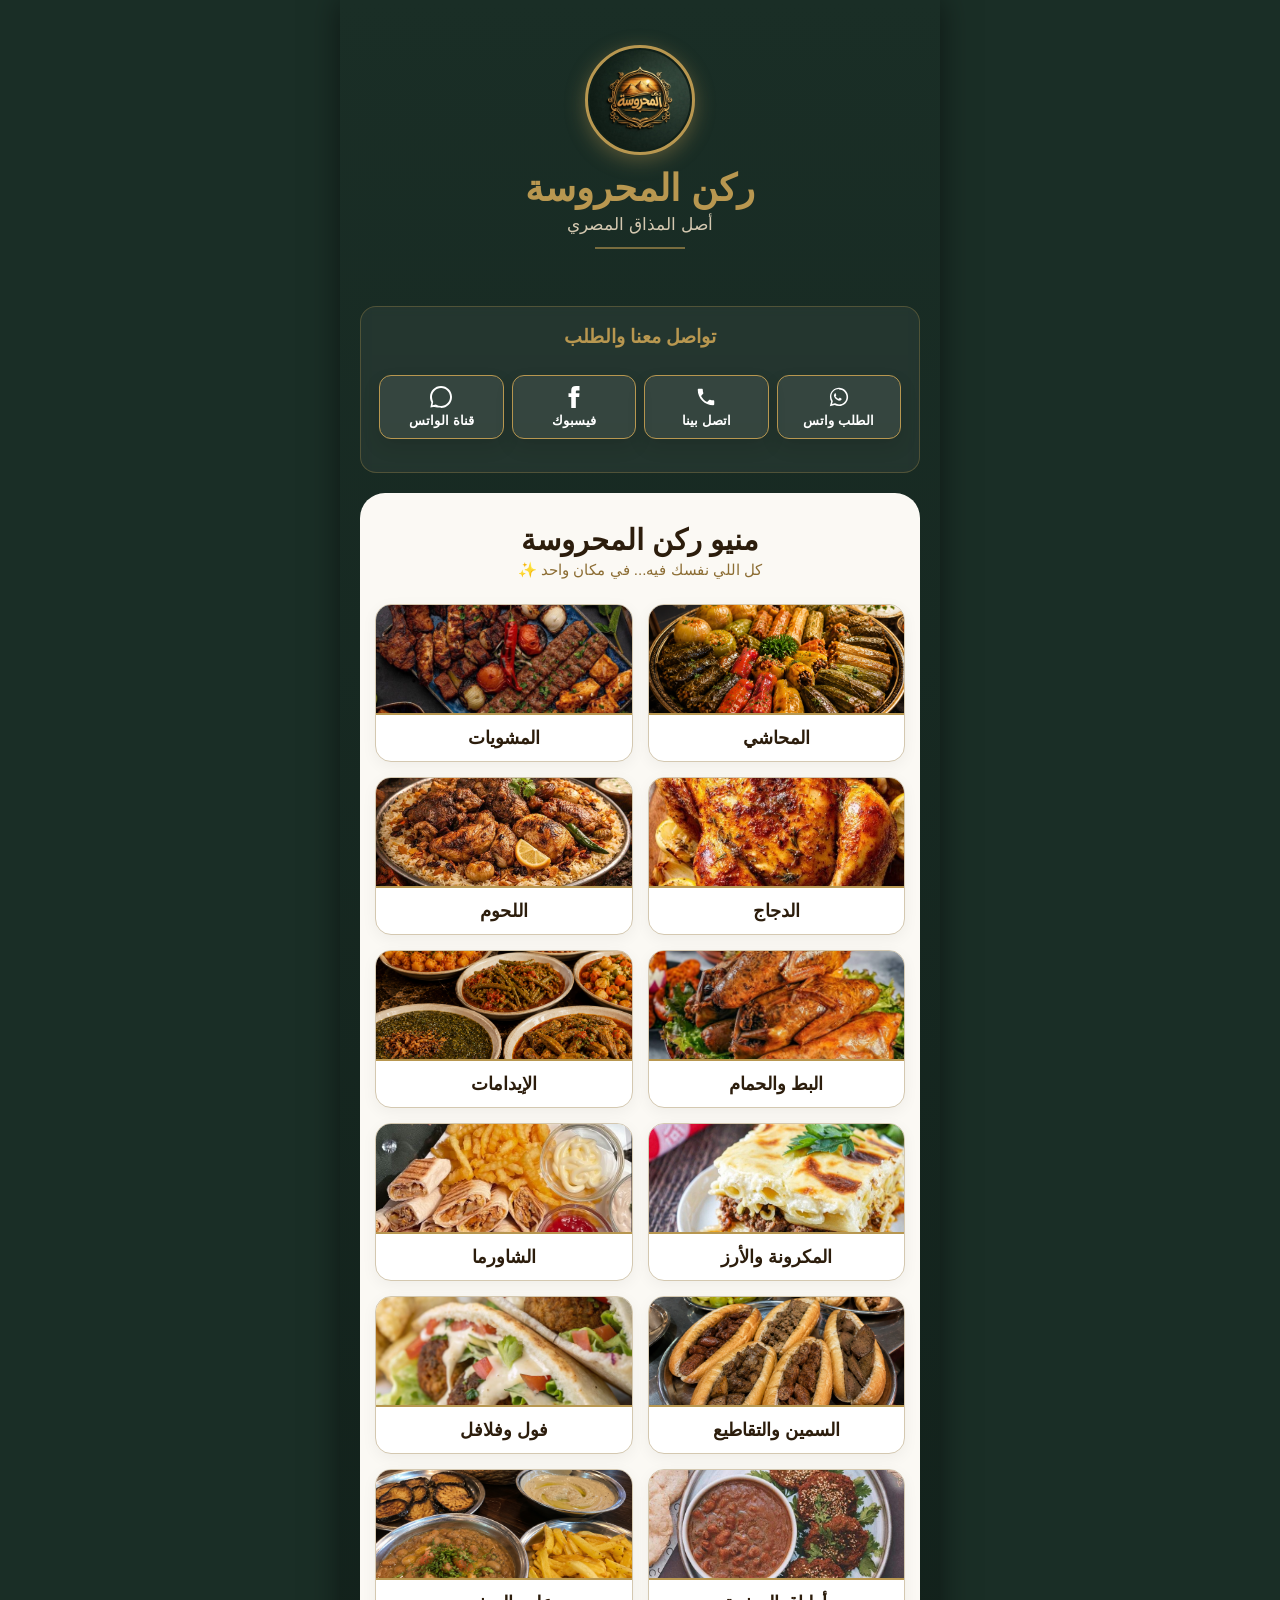
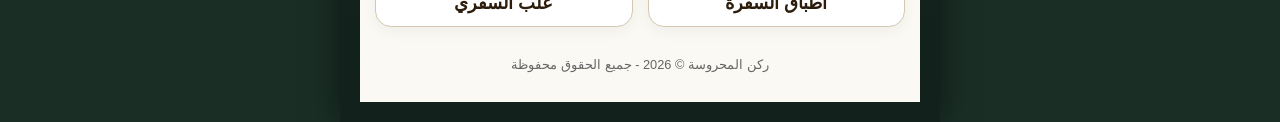
<file: index.html>
<!DOCTYPE html>
<html lang="ar" dir="rtl">
<head>
    <meta charset="UTF-8">
    <meta name="viewport" content="width=device-width, initial-scale=1.0">
    <title>ركن المحروسة | أصل المذاق المصري</title>
    <link rel="stylesheet" href="style.css">
    <style>
        :root {
            --primary-color: #1a2e26;
            --gold-color: #b89750;
            --bg-cream: #fbf9f4;
            --text-dark: #2c1d0c;
        }

        body {
            background-color: var(--primary-color);
            color: #fff;
            font-family: 'Cairo', sans-serif;
            margin: 0;
            padding: 0;
            text-align: center;
        }

        .home-container {
            max-width: 600px;
            margin: 0 auto;
            padding: 20px;
            background: linear-gradient(180deg, #1a2e26 0%, #12211b 100%);
            min-height: 100vh;
            box-shadow: 0 0 30px rgba(0,0,0,0.5);
        }

        .hero-section {
            padding: 25px 20px;
        }

        .logo-frame {
            width: 110px;
            height: 110px;
            margin: 0 auto 12px;
            border-radius: 50%;
            border: 3px solid var(--gold-color);
            padding: 2px;
            box-shadow: 0 5px 20px rgba(184, 151, 80, 0.4);
            background: #112019;
        }

            .logo-frame img {
                width: 100%;
                height: 100%;
                border-radius: 50%;
                object-fit: cover;
            }

        .restaurant-name {
            font-size: 2.3rem;
            color: var(--gold-color);
            margin: 8px 0 4px;
            font-weight: bold;
        }

        .restaurant-slogan {
            font-size: 1.05rem;
            color: #d4c8b0;
            margin-bottom: 12px;
        }

        .divider {
            width: 90px;
            height: 2px;
            background: var(--gold-color);
            margin: 12px auto;
            opacity: 0.6;
        }

        /* صندوق التواصل */
        .contact-section {
            background: rgba(255, 255, 255, 0.05);
            border: 1px solid rgba(184, 151, 80, 0.3);
            border-radius: 16px;
            padding: 18px;
            margin: 20px 0;
            backdrop-filter: blur(5px);
        }

        .section-heading {
            font-size: 1.2rem;
            color: var(--gold-color);
            margin-bottom: 12px;
            font-weight: bold;
        }

        .contact-grid {
            display: grid;
            grid-template-columns: repeat(4, 1fr);
            gap: 8px;
        }

        .contact-btn {
            background: rgba(255, 255, 255, 0.08);
            border: 1px solid var(--gold-color);
            border-radius: 12px;
            padding: 10px 4px;
            color: #fff;
            text-decoration: none;
            font-size: 0.8rem;
            transition: all 0.3s ease;
            display: flex;
            flex-direction: column;
            align-items: center;
            gap: 5px;
        }

            .contact-btn:hover {
                background: var(--gold-color);
                color: #1a2e26;
                transform: translateY(-3px);
            }

            .contact-btn svg {
                width: 22px;
                height: 22px;
                fill: currentColor;
            }

        /* حاوية الأقسام الفخمة */
        .menu-sections-container {
            background: var(--bg-cream);
            border-radius: 25px 25px 0 0;
            padding: 30px 15px;
            color: var(--text-dark);
            margin-top: 15px;
        }

        .menu-main-title {
            font-size: 1.8rem;
            color: var(--text-dark);
            margin-bottom: 4px;
            font-weight: bold;
        }

        .menu-subtitle {
            font-size: 0.95rem;
            color: #8c6d33;
            margin-bottom: 25px;
        }

        .categories-grid {
            display: grid;
            grid-template-columns: repeat(2, 1fr);
            gap: 15px;
        }

        .category-card {
            background: #fff;
            border: 1px solid #d4c8b0;
            border-radius: 16px;
            overflow: hidden;
            text-decoration: none;
            color: var(--text-dark);
            transition: all 0.3s ease;
            box-shadow: 0 4px 15px rgba(0,0,0,0.05);
            display: flex;
            flex-direction: column;
            align-items: center;
            text-align: center;
            padding-bottom: 12px;
        }

            .category-card:hover {
                border-color: var(--gold-color);
                transform: translateY(-5px);
                box-shadow: 0 8px 25px rgba(184, 151, 80, 0.25);
            }

        .cat-img-box {
            width: 100%;
            height: 110px;
            overflow: hidden;
            background: #f0e6d2;
            border-bottom: 2px solid var(--gold-color);
        }

            .cat-img-box img {
                width: 100%;
                height: 100%;
                object-fit: cover;
                transition: transform 0.5s ease;
            }

        .category-card:hover .cat-img-box img {
            transform: scale(1.08);
        }

        .cat-title {
            font-size: 1.15rem;
            font-weight: bold;
            color: var(--text-dark);
            margin-top: 12px;
        }

        .footer-note {
            margin-top: 30px;
            font-size: 0.8rem;
            color: #666;
        }
    </style>
</head>
<body>

    <div class="home-container">

        <!-- الهيدر والشعار -->
        <div class="hero-section">
            <div class="logo-frame">
                <img src="logo.JPG" alt="ركن المحروسة">
            </div>
            <h1 class="restaurant-name">ركن المحروسة</h1>
            <div class="restaurant-slogan">أصل المذاق المصري</div>
            <div class="divider"></div>
        </div>

        <!-- صندوق التواصل السريع -->
        <div class="contact-section">
            <div class="section-heading">تواصل معنا والطلب</div>
            <div class="contact-grid">
                <a href="https://wa.me/message/B2Y74745ZTNOP1" target="_blank" class="contact-btn">
                    <svg viewBox="0 0 24 24"><path d="M12.04 2c-5.46 0-9.91 4.45-9.91 9.91 0 1.75.46 3.45 1.32 4.95L2 22l5.25-1.38c1.45.79 3.08 1.21 4.79 1.21 5.46 0 9.91-4.45 9.91-9.91 0-2.65-1.03-5.14-2.9-7.01-1.87-1.87-4.36-2.9-7.01-2.9zm0 1.83c2.18 0 4.23.85 5.77 2.39 1.54 1.54 2.39 3.59 2.39 5.77 0 4.5-3.66 8.16-8.16 8.16-1.51 0-2.95-.42-4.21-1.22l-.3-.19-3.12.82.83-3.04-.2-.31c-.93-1.45-1.42-3.15-1.42-4.9 0-4.5 3.66-8.16 8.16-8.16zm-4.31 4.58c-.17 0-.37.06-.56.25-.19.19-.72.7-.72 1.7 0 1 .73 1.96.83 2.1.1.14 1.42 2.18 3.46 3.06.48.21.86.34 1.15.44.49.16.94.14 1.3-.02.4-.17 1.28-.52 1.46-1.03.18-.51.18-.94.13-1.03-.05-.09-.19-.14-.4-.25-.21-.11-1.28-.63-1.48-.7-.2-.07-.35-.11-.5.11-.15.22-.57.7-.7.84-.13.14-.26.16-.47.05-.21-.11-.89-.33-1.7-1.05-.63-.56-1.05-1.25-1.18-1.46-.13-.21-.01-.33.09-.44.1-.1.22-.26.33-.39.11-.13.15-.22.22-.37.07-.15.03-.28-.02-.39-.05-.11-.56-1.35-.77-1.85-.2-.48-.4-.42-.56-.43h-.48z" /></svg>
                    <span>الطلب واتس</span>
                </a>

                <a href="tel:0502287453" class="contact-btn">
                    <svg viewBox="0 0 24 24"><path d="M6.62 10.79c1.44 2.83 3.76 5.14 6.59 6.59l2.2-2.2c.27-.27.67-.36 1.02-.24 1.12.37 2.33.57 3.57.57.55 0 1 .45 1 1V20c0 .55-.45 1-1 1-9.39 0-17-7.61-17-17 0-.55.45-1 1-1h3.5c.55 0 1 .45 1 1 0 1.25.2 2.45.57 3.57.11.35.03.74-.25 1.02l-2.2 2.2z" /></svg>
                    <span>اتصل بينا</span>
                </a>

                <a href="https://www.facebook.com/share/1LvhrGYe6F/?mibextid=wwXIfr" target="_blank" class="contact-btn">
                    <svg viewBox="0 0 24 24"><path d="M9 8H6v4h3v12h5V12h3.642L18 8h-4V6.333C14 5.37 14.5 5 15.5 5H18V0h-3.808C10.59 0 9 1.581 9 4.75V8z" /></svg>
                    <span>فيسبوك</span>
                </a>

                <a href="https://whatsapp.com/channel/0029VbDDywJ90x2rEu2bOx0m" target="_blank" class="contact-btn">
                    <svg viewBox="0 0 24 24"><path d="M12 0C5.373 0 0 5.373 0 12c0 2.126.554 4.119 1.521 5.85L.416 23.584l5.887-1.139C1.933 23.473 14.167 24 12 24c6.627 0 12-5.373 12-12S18.627 0 12 0zm0 21.818c-1.859 0-3.606-.505-5.111-1.385l-.367-.217-3.759.727.731-3.665-.238-.378C2.69 15.39 2.182 13.74 2.182 12c0-5.422 4.414-9.836 9.836-9.836 5.422 0 9.836 4.414 9.836 9.836 0 5.422-4.414 9.818-9.836 9.818z" /></svg>
                    <span>قناة الواتس</span>
                </a>
            </div>
        </div>

        <!-- شبكة الأقسام الفخمة -->
        <div class="menu-sections-container">
            <h2 class="menu-main-title">منيو ركن المحروسة</h2>
            <div class="menu-subtitle">كل اللي نفسك فيه... في مكان واحد ✨</div>

            <div class="categories-grid">
                <a href="mahshy.html" class="category-card">
                    <div class="cat-img-box"><img src="mahshy.PNG" alt="المحاشي"></div>
                    <div class="cat-title">المحاشي</div>
                </a>

                <a href="mashwyat.html" class="category-card">
                    <div class="cat-img-box"><img src="mashwyat.JPG" alt="المشويات"></div>
                    <div class="cat-title">المشويات</div>
                </a>

                <a href="dajaj.html" class="category-card">
                    <div class="cat-img-box"><img src="dajaj.JPG" alt="الدجاج"></div>
                    <div class="cat-title">الدجاج</div>
                </a>

                <a href="le7om.html" class="category-card">
                    <div class="cat-img-box"><img src="le7om.JPG" alt="اللحوم"></div>
                    <div class="cat-title">اللحوم</div>
                </a>

                <a href="bat-hamam.html" class="category-card">
                    <div class="cat-img-box"><img src="bat-hamam.JPG" alt="البط والحمام"></div>
                    <div class="cat-title">البط والحمام</div>
                </a>

                <!-- قسم الإيدامات المربوط بملفه الصحيح -->
                <a href="edamat.html" class="category-card">
                    <div class="cat-img-box"><img src="edamat.PNG" alt="الإيدامات"></div>
                    <div class="cat-title">الإيدامات</div>
                </a>

                <a href="makrona.html" class="category-card">
                    <div class="cat-img-box"><img src="makrona.JPG" alt="المكرونة والأرز"></div>
                    <div class="cat-title">المكرونة والأرز</div>
                </a>

                <a href="shawarma.html" class="category-card">
                    <div class="cat-img-box"><img src="shawarma.JPG" alt="الشاورما"></div>
                    <div class="cat-title">الشاورما</div>
                </a>

                <a href="sameen.html" class="category-card">
                    <div class="cat-img-box"><img src="sameen.PNG" alt="السمين والتقاطيع"></div>
                    <div class="cat-title">السمين والتقاطيع</div>
                </a>

                <a href="foul-falafel.html" class="category-card">
                    <div class="cat-img-box"><img src="foul-falafel.JPG" alt="فول وفلافل"></div>
                    <div class="cat-title">فول وفلافل</div>
                </a>

                <a href="sofra.html" class="category-card">
                    <div class="cat-img-box"><img src="sofra.JPG" alt="أطباق السفرة"></div>
                    <div class="cat-title">أطباق السفرة</div>
                </a>

                <a href="safary.html" class="category-card">
                    <div class="cat-img-box"><img src="safary.PNG" alt="علب السفري"></div>
                    <div class="cat-title">علب السفري</div>
                </a>
            </div>

            <div class="footer-note">
                ركن المحروسة © 2026 - جميع الحقوق محفوظة
            </div>
        </div>

    </div>

</body>
</html>
</file>
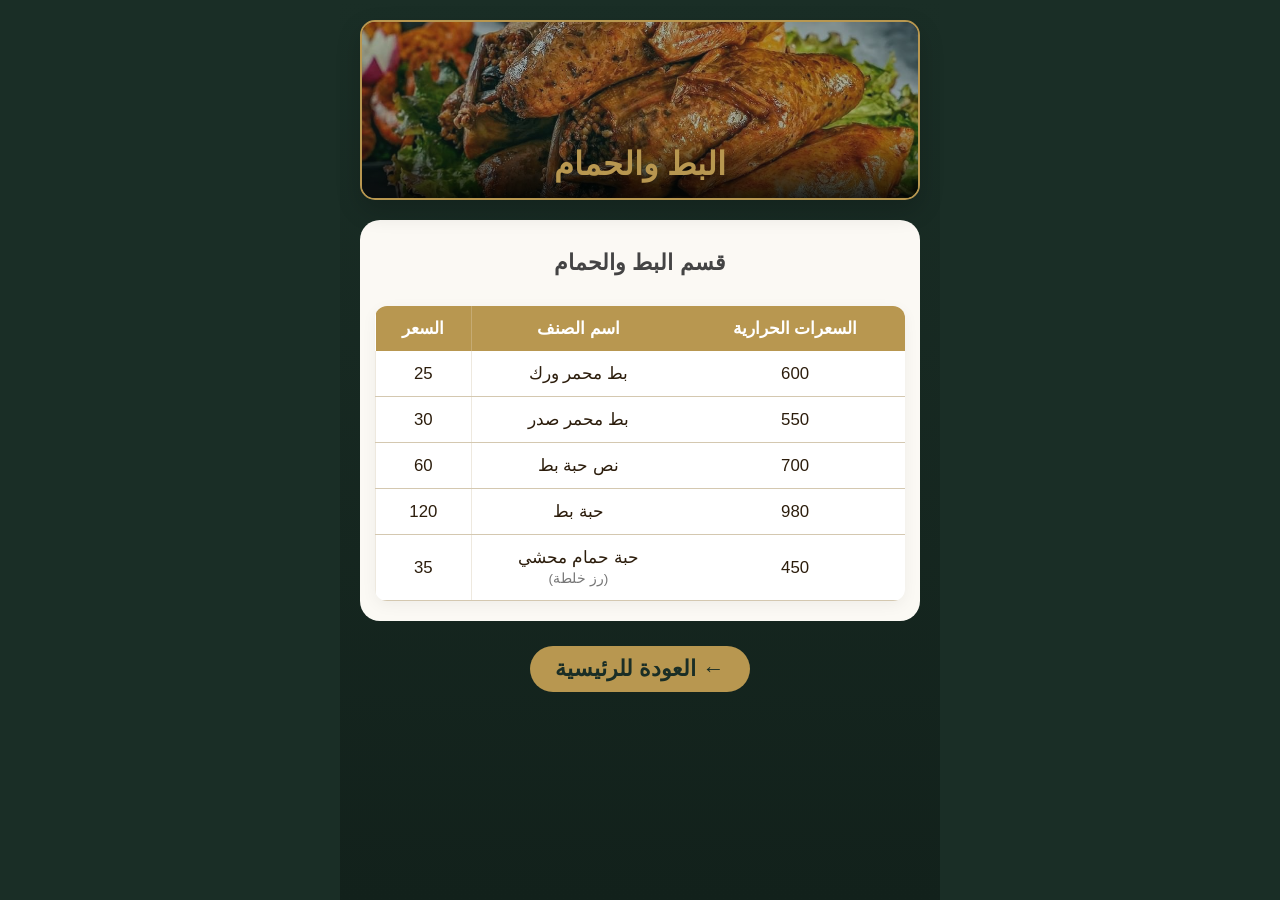
<file: bat-hamam.html>
<!DOCTYPE html>
<html lang="ar" dir="rtl">
<head>
    <meta charset="UTF-8">
    <meta name="viewport" content="width=device-width, initial-scale=1.0">
    <title>البط والحمام | ركن المحروسة</title>
    <link rel="stylesheet" href="style.css">
    <style>
        body {
            background-color: #1a2e26;
            color: #fff;
            font-family: 'Cairo', sans-serif;
            margin: 0;
            padding: 0;
            text-align: center;
        }

        .menu-page {
            max-width: 600px;
            margin: 0 auto;
            padding: 20px;
            background: linear-gradient(180deg, #1a2e26 0%, #12211b 100%);
            min-height: 100vh;
        }

        .page-banner {
            position: relative;
            width: 100%;
            height: 180px;
            border-radius: 15px;
            overflow: hidden;
            border: 2px solid #b89750;
            margin-bottom: 20px;
        }

            .page-banner img {
                width: 100%;
                height: 100%;
                object-fit: cover;
            }

        .banner-title {
            position: absolute;
            bottom: 0;
            left: 0;
            right: 0;
            background: linear-gradient(to top, rgba(0,0,0,0.8), transparent);
            padding: 15px;
        }

            .banner-title h1 {
                color: #b89750;
                font-size: 2rem;
                margin: 0;
            }

        .menu-list {
            background: #fbf9f4;
            border-radius: 20px;
            padding: 20px 15px;
            color: #2c1d0c;
        }

        .menu-title {
            font-size: 1.8rem;
            color: #2c1d0c;
            margin: 10px 0 20px 0;
            font-weight: bold;
        }

        .menu-table {
            width: 100%;
            border-collapse: collapse;
            text-align: center;
            background-color: #fff;
            border-radius: 12px;
            overflow: hidden;
            box-shadow: 0 4px 15px rgba(0,0,0,0.05);
        }

            .menu-table th {
                background-color: #b89750;
                color: #fff;
                padding: 12px 10px;
                font-size: 1.05rem;
                font-weight: bold;
                border-left: 1px solid rgba(255,255,255,0.2);
            }

                .menu-table th:first-child {
                    border-left: none;
                }

            .menu-table td {
                padding: 12px 10px;
                border-bottom: 1px solid #d4c8b0;
                border-left: 1px solid rgba(212, 200, 176, 0.4);
                color: #2c1d0c;
                font-size: 1.05rem;
            }

                .menu-table td:first-child {
                    border-left: none;
                }

            .menu-table tr:hover {
                background-color: rgba(184, 151, 80, 0.08);
            }

        .back {
            display: inline-block;
            margin-top: 25px;
            padding: 10px 25px;
            background: #b89750;
            color: #1a2e26;
            text-decoration: none;
            border-radius: 25px;
            font-weight: bold;
            transition: all 0.3s ease;
        }

            .back:hover {
                background: #fff;
            }
    </style>
</head>
<body>

    <div class="menu-page">
        <div class="page-banner">
            <img src="bat-hamam.JPG" alt="البط والحمام">
            <div class="banner-title">
                <h1>البط والحمام</h1>
            </div>
        </div>

        <div class="menu-list">
            <h2 class="menu-title">قسم البط والحمام</h2>

            <table class="menu-table">
                <thead>
                    <tr>
                        <th>السعرات الحرارية</th>
                        <th>اسم الصنف</th>
                        <th>السعر</th>
                    </tr>
                </thead>
                <tbody>
                    <tr>
                        <td>600</td>
                        <td>بط محمر ورك</td>
                        <td>25</td>
                    </tr>
                    <tr>
                        <td>550</td>
                        <td>بط محمر صدر</td>
                        <td>30</td>
                    </tr>
                    <tr>
                        <td>700</td>
                        <td>نص حبة بط</td>
                        <td>60</td>
                    </tr>
                    <tr>
                        <td>980</td>
                        <td>حبة بط</td>
                        <td>120</td>
                    </tr>
                    <tr>
                        <td>450</td>
                        <td>حبة حمام محشي<br><small style="color: #777; font-size: 0.85rem;">(رز خلطة)</small></td>
                        <td>35</td>
                    </tr>
                </tbody>
            </table>
        </div>

        <a href="index.html" class="back">← العودة للرئيسية</a>
    </div>

</body>
</html>
</file>
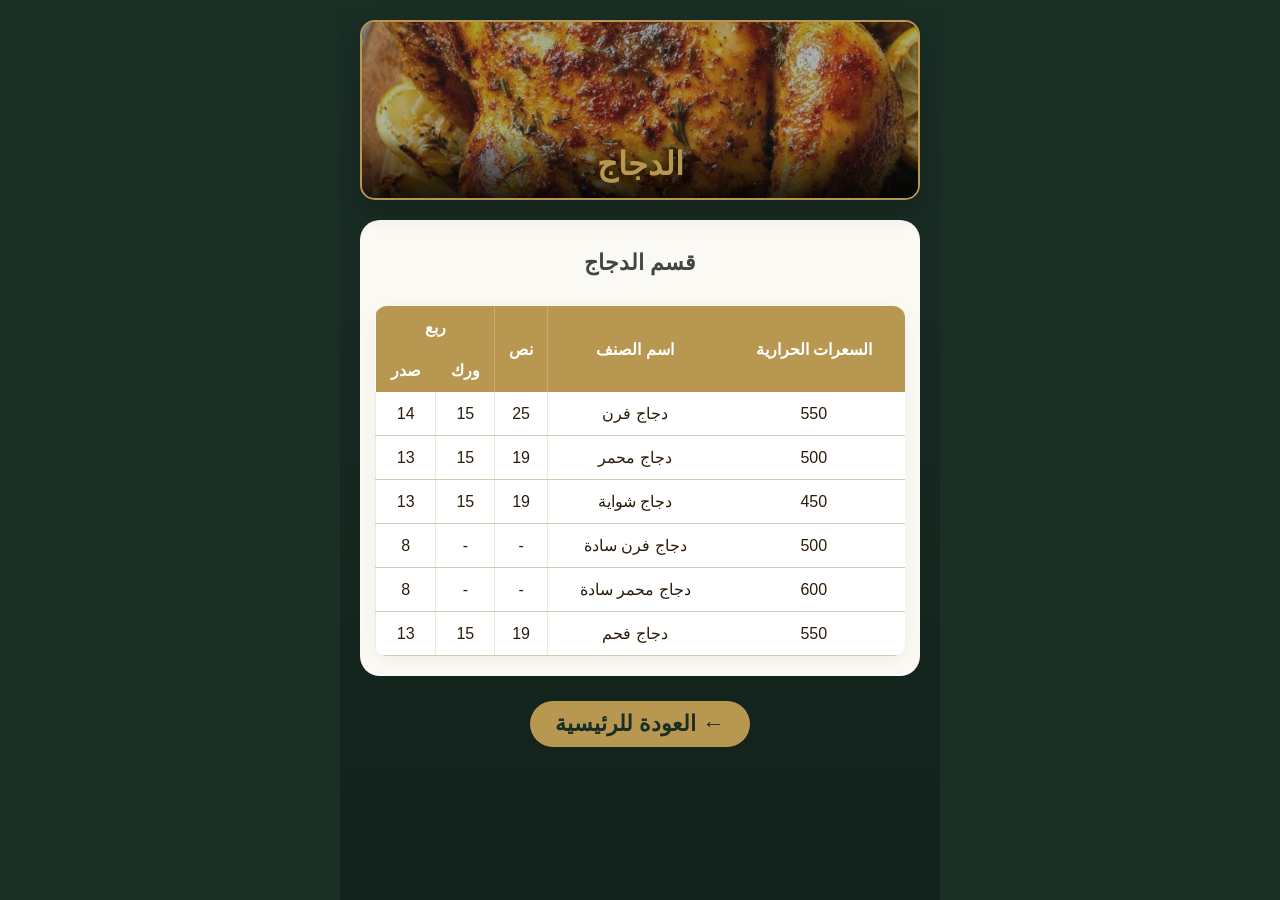
<file: dajaj.html>
<!DOCTYPE html>
<html lang="ar" dir="rtl">
<head>
    <meta charset="UTF-8">
    <meta name="viewport" content="width=device-width, initial-scale=1.0">
    <title>الدجاج | ركن المحروسة</title>
    <link rel="stylesheet" href="style.css">
    <style>
        body {
            background-color: #1a2e26;
            color: #fff;
            font-family: 'Cairo', sans-serif;
            margin: 0;
            padding: 0;
            text-align: center;
        }

        .menu-page {
            max-width: 600px;
            margin: 0 auto;
            padding: 20px;
            background: linear-gradient(180deg, #1a2e26 0%, #12211b 100%);
            min-height: 100vh;
        }

        .page-banner {
            position: relative;
            width: 100%;
            height: 180px;
            border-radius: 15px;
            overflow: hidden;
            border: 2px solid #b89750;
            margin-bottom: 20px;
        }

            .page-banner img {
                width: 100%;
                height: 100%;
                object-fit: cover;
            }

        .banner-title {
            position: absolute;
            bottom: 0;
            left: 0;
            right: 0;
            background: linear-gradient(to top, rgba(0,0,0,0.8), transparent);
            padding: 15px;
        }

            .banner-title h1 {
                color: #b89750;
                font-size: 2rem;
                margin: 0;
            }

        .menu-list {
            background: #fbf9f4;
            border-radius: 20px;
            padding: 20px 15px;
            color: #2c1d0c;
        }

        .menu-title {
            font-size: 1.8rem;
            color: #2c1d0c;
            margin: 10px 0 20px 0;
            font-weight: bold;
        }

        .menu-table {
            width: 100%;
            border-collapse: collapse;
            text-align: center;
            background-color: #fff;
            border-radius: 12px;
            overflow: hidden;
            box-shadow: 0 4px 15px rgba(0,0,0,0.05);
        }

            .menu-table th {
                background-color: #b89750;
                color: #fff;
                padding: 12px 6px;
                font-size: 1rem;
                font-weight: bold;
                border-left: 1px solid rgba(255,255,255,0.2);
            }

                .menu-table th:first-child {
                    border-left: none;
                }

            .menu-table td {
                padding: 12px 6px;
                border-bottom: 1px solid #d4c8b0;
                border-left: 1px solid rgba(212, 200, 176, 0.4);
                color: #2c1d0c;
                font-size: 1rem;
            }

                .menu-table td:first-child {
                    border-left: none;
                }

            .menu-table tr:hover {
                background-color: rgba(184, 151, 80, 0.08);
            }

        .back {
            display: inline-block;
            margin-top: 25px;
            padding: 10px 25px;
            background: #b89750;
            color: #1a2e26;
            text-decoration: none;
            border-radius: 25px;
            font-weight: bold;
            transition: all 0.3s ease;
        }

            .back:hover {
                background: #fff;
            }
    </style>
</head>
<body>

    <div class="menu-page">
        <div class="page-banner">
            <img src="dajaj.JPG" alt="الدجاج">
            <div class="banner-title">
                <h1>الدجاج</h1>
            </div>
        </div>

        <div class="menu-list">
            <h2 class="menu-title">قسم الدجاج</h2>

            <table class="menu-table">
                <thead>
                    <tr>
                        <th rowspan="2">السعرات الحرارية</th>
                        <th rowspan="2">اسم الصنف</th>
                        <th rowspan="2">نص</th>
                        <th colspan="2">ربع</th>
                    </tr>
                    <tr>
                        <th>ورك</th>
                        <th>صدر</th>
                    </tr>
                </thead>
                <tbody>
                    <tr>
                        <td>550</td>
                        <td>دجاج فرن</td>
                        <td>25</td>
                        <td>15</td>
                        <td>14</td>
                    </tr>
                    <tr>
                        <td>500</td>
                        <td>دجاج محمر</td>
                        <td>19</td>
                        <td>15</td>
                        <td>13</td>
                    </tr>
                    <tr>
                        <td>450</td>
                        <td>دجاج شواية</td>
                        <td>19</td>
                        <td>15</td>
                        <td>13</td>
                    </tr>
                    <tr>
                        <td>500</td>
                        <td>دجاج فرن سادة</td>
                        <td>-</td>
                        <td>-</td>
                        <td>8</td>
                    </tr>
                    <tr>
                        <td>600</td>
                        <td>دجاج محمر سادة</td>
                        <td>-</td>
                        <td>-</td>
                        <td>8</td>
                    </tr>
                    <tr>
                        <td>550</td>
                        <td>دجاج فحم</td>
                        <td>19</td>
                        <td>15</td>
                        <td>13</td>
                    </tr>
                </tbody>
            </table>
        </div>

        <a href="index.html" class="back">← العودة للرئيسية</a>
    </div>

</body>
</html>
</file>
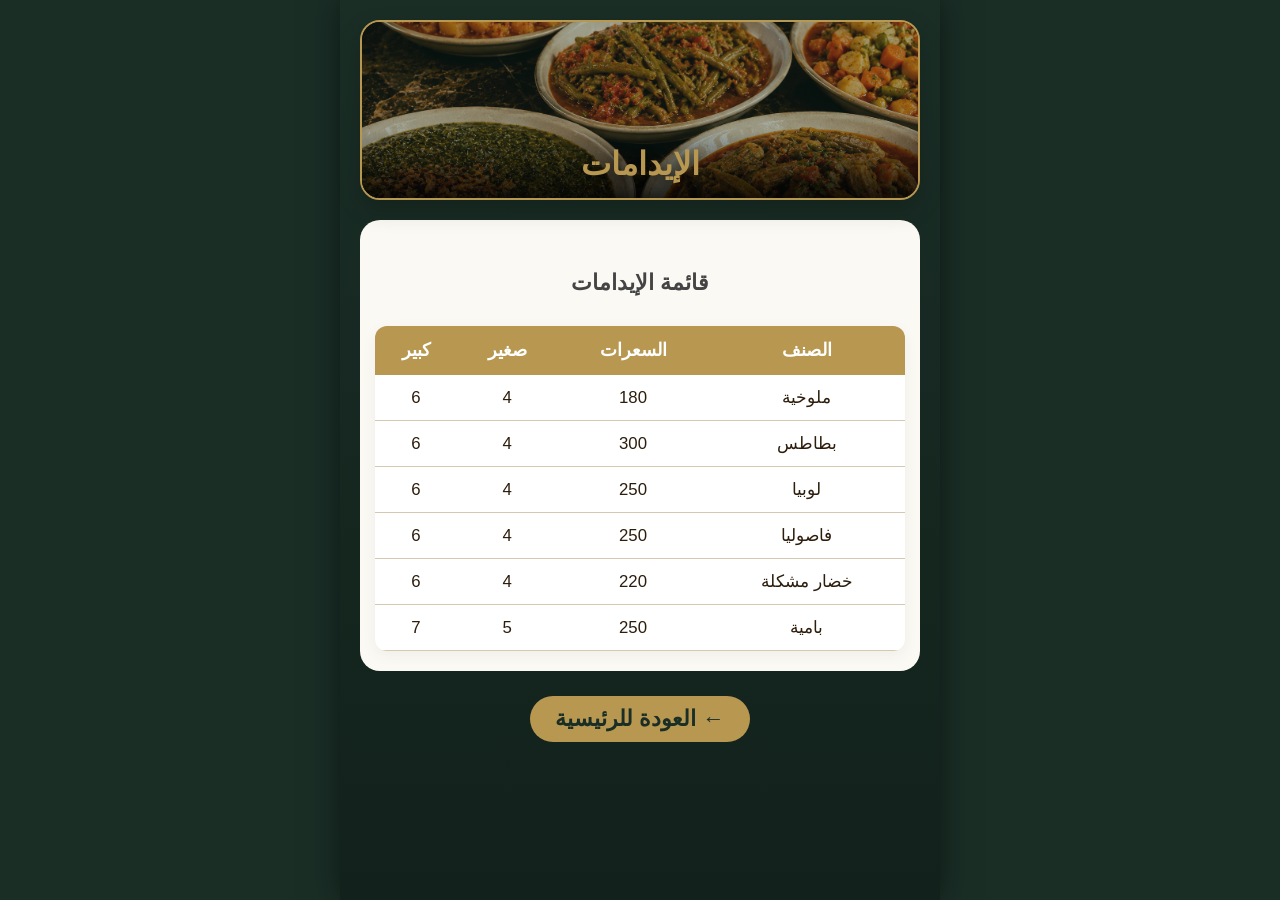
<file: edamat.html>
<!DOCTYPE html>
<html lang="ar" dir="rtl">
<head>
    <meta charset="UTF-8">
    <meta name="viewport" content="width=device-width, initial-scale=1.0">
    <title>الإيدامات | ركن المحروسة</title>
    <link rel="stylesheet" href="style.css">
    <style>
        :root {
            --primary-color: #1a2e26;
            --gold-color: #b89750;
            --bg-cream: #fbf9f4;
            --text-dark: #2c1d0c;
        }

        body {
            background-color: var(--primary-color);
            color: #fff;
            font-family: 'Cairo', sans-serif;
            margin: 0;
            padding: 0;
            text-align: center;
        }

        .menu-page {
            max-width: 600px;
            margin: 0 auto;
            padding: 20px;
            background: linear-gradient(180deg, #1a2e26 0%, #12211b 100%);
            min-height: 100vh;
            box-shadow: 0 0 30px rgba(0,0,0,0.5);
        }

        .page-banner {
            position: relative;
            width: 100%;
            height: 180px;
            border-radius: 20px;
            overflow: hidden;
            border: 2px solid var(--gold-color);
            margin-bottom: 20px;
        }

            .page-banner img {
                width: 100%;
                height: 100%;
                object-fit: cover;
            }

        .banner-title {
            position: absolute;
            bottom: 0;
            left: 0;
            right: 0;
            background: linear-gradient(to top, rgba(0,0,0,0.8), transparent);
            padding: 15px;
        }

            .banner-title h1 {
                color: var(--gold-color);
                font-size: 2rem;
                margin: 0;
            }

        .menu-list {
            background: var(--bg-cream);
            border-radius: 20px;
            padding: 20px 15px;
            color: var(--text-dark);
        }

        .menu-title {
            font-size: 1.5rem;
            color: var(--text-dark);
            margin-bottom: 15px;
            font-weight: bold;
        }

        .menu-table {
            width: 100%;
            border-collapse: collapse;
            text-align: center;
            background-color: #fff;
            border-radius: 12px;
            overflow: hidden;
            box-shadow: 0 4px 15px rgba(0,0,0,0.05);
        }

            .menu-table th {
                background-color: var(--gold-color);
                color: #fff;
                padding: 14px 8px;
                font-size: 1.1rem;
                font-weight: bold;
            }

            .menu-table td {
                padding: 12px 8px;
                border-bottom: 1px solid #d4c8b0;
                color: var(--text-dark);
                font-size: 1.05rem;
            }

            .menu-table tr:hover {
                background-color: rgba(184, 151, 80, 0.08);
            }

        .back {
            display: inline-block;
            margin-top: 25px;
            padding: 10px 25px;
            background: var(--gold-color);
            color: #1a2e26;
            text-decoration: none;
            border-radius: 25px;
            font-weight: bold;
            transition: all 0.3s ease;
        }

            .back:hover {
                background: #fff;
                transform: translateY(-2px);
            }
    </style>
</head>
<body>

    <div class="menu-page">
        <div class="page-banner">
            <img src="edamat.PNG" alt="الإيدامات">
            <div class="banner-title">
                <h1>الإيدامات</h1>
            </div>
        </div>

        <div class="menu-list">
            <h2 class="menu-title">قائمة الإيدامات</h2>

            <table class="menu-table">
                <thead>
                    <tr>
                        <th>الصنف</th>
                        <th>السعرات</th>
                        <th>صغير</th>
                        <th>كبير</th>
                    </tr>
                </thead>
                <tbody>
                    <tr>
                        <td>ملوخية</td>
                        <td>180</td>
                        <td>4</td>
                        <td>6</td>
                    </tr>
                    <tr>
                        <td>بطاطس</td>
                        <td>300</td>
                        <td>4</td>
                        <td>6</td>
                    </tr>
                    <tr>
                        <td>لوبيا</td>
                        <td>250</td>
                        <td>4</td>
                        <td>6</td>
                    </tr>
                    <tr>
                        <td>فاصوليا</td>
                        <td>250</td>
                        <td>4</td>
                        <td>6</td>
                    </tr>
                    <tr>
                        <td>خضار مشكلة</td>
                        <td>220</td>
                        <td>4</td>
                        <td>6</td>
                    </tr>
                    <tr>
                        <td>بامية</td>
                        <td>250</td>
                        <td>5</td>
                        <td>7</td>
                    </tr>
                </tbody>
            </table>
        </div>

        <a href="index.html" class="back">← العودة للرئيسية</a>
    </div>

</body>
</html>
</file>
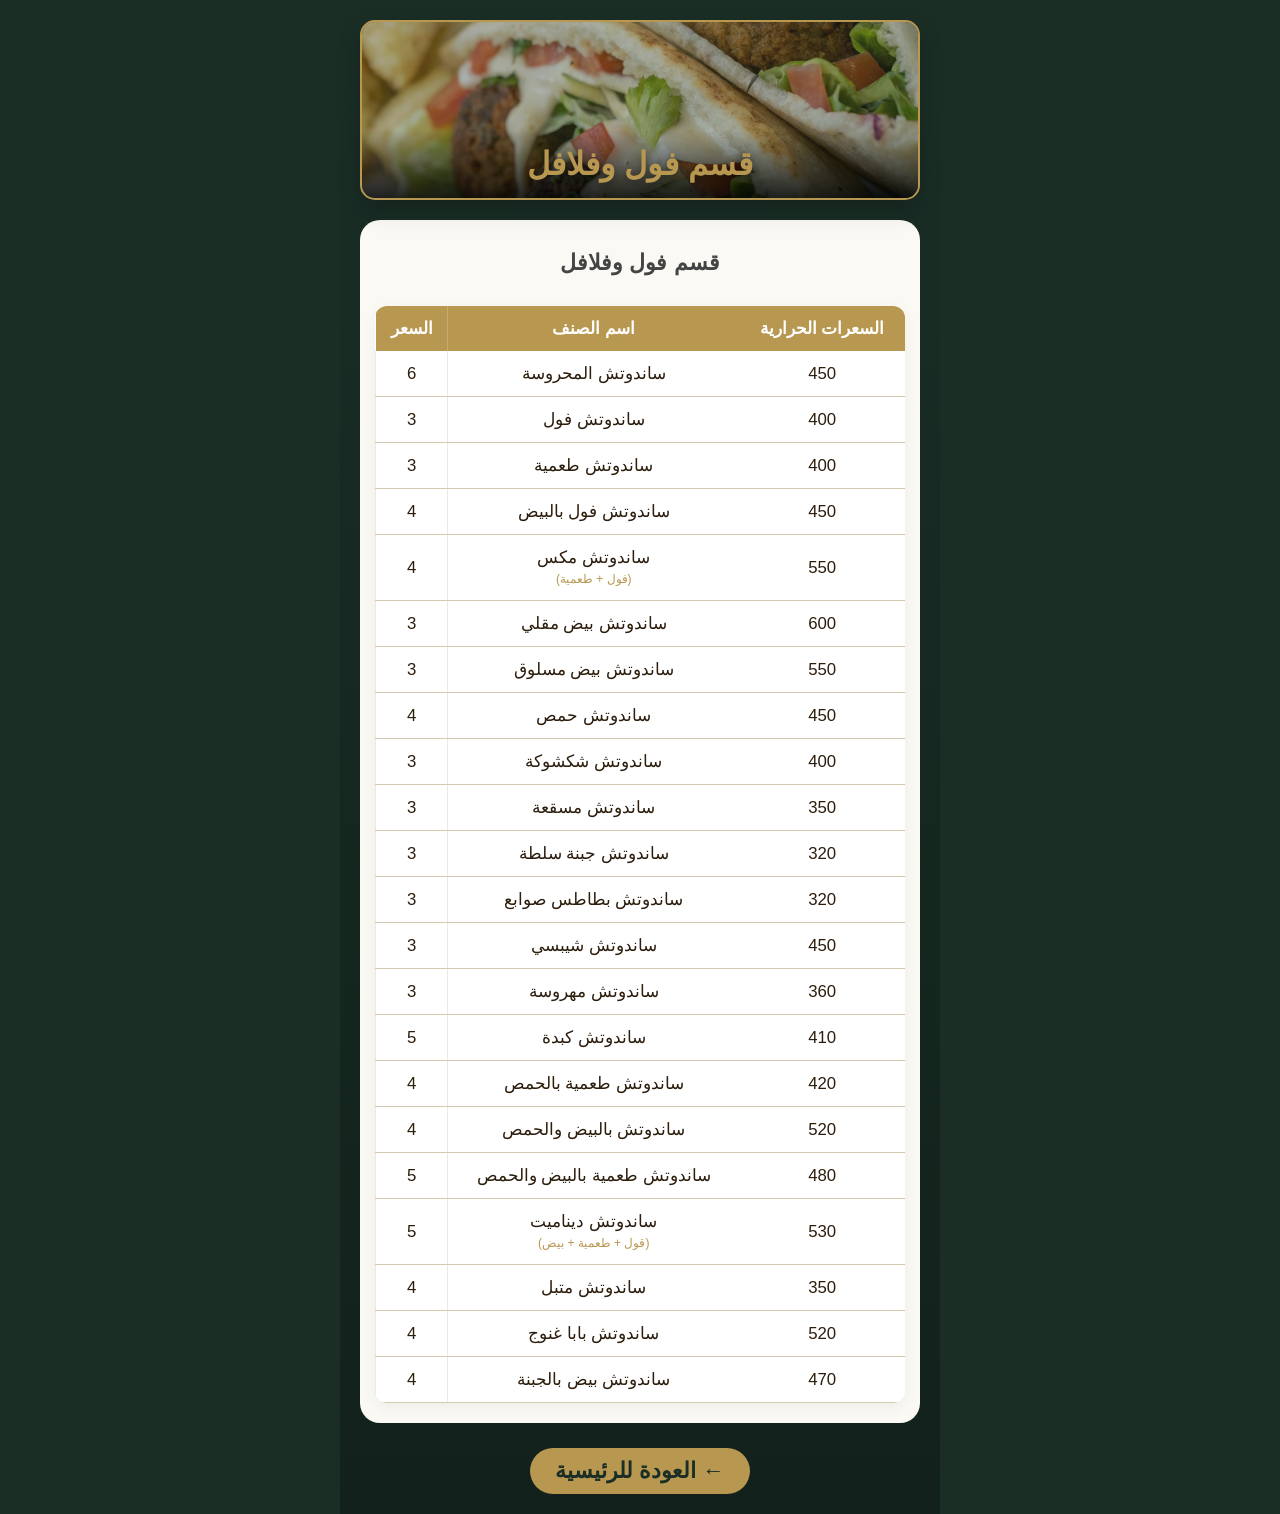
<file: foul-falafel.html>
<!DOCTYPE html>
<html lang="ar" dir="rtl">
<head>
    <meta charset="UTF-8">
    <meta name="viewport" content="width=device-width, initial-scale=1.0">
    <title>الفول وفلافل | ركن المحروسة</title>
    <link rel="stylesheet" href="style.css">
    <style>
        body {
            background-color: #1a2e26;
            color: #fff;
            font-family: 'Cairo', sans-serif;
            margin: 0;
            padding: 0;
            text-align: center;
        }

        .menu-page {
            max-width: 600px;
            margin: 0 auto;
            padding: 20px;
            background: linear-gradient(180deg, #1a2e26 0%, #12211b 100%);
            min-height: 100vh;
        }

        .page-banner {
            position: relative;
            width: 100%;
            height: 180px;
            border-radius: 15px;
            overflow: hidden;
            border: 2px solid #b89750;
            margin-bottom: 20px;
        }

            .page-banner img {
                width: 100%;
                height: 100%;
                object-fit: cover;
            }

        .banner-title {
            position: absolute;
            bottom: 0;
            left: 0;
            right: 0;
            background: linear-gradient(to top, rgba(0,0,0,0.8), transparent);
            padding: 15px;
        }

            .banner-title h1 {
                color: #b89750;
                font-size: 2rem;
                margin: 0;
            }

        .menu-list {
            background: #fbf9f4;
            border-radius: 20px;
            padding: 20px 15px;
            color: #2c1d0c;
        }

        .menu-title {
            font-size: 1.8rem;
            color: #2c1d0c;
            margin: 10px 0 20px 0;
            font-weight: bold;
        }

        .menu-table {
            width: 100%;
            border-collapse: collapse;
            text-align: center;
            background-color: #fff;
            border-radius: 12px;
            overflow: hidden;
            box-shadow: 0 4px 15px rgba(0,0,0,0.05);
        }

            .menu-table th {
                background-color: #b89750;
                color: #fff;
                padding: 12px 10px;
                font-size: 1.05rem;
                font-weight: bold;
                border-left: 1px solid rgba(255,255,255,0.2);
            }

                .menu-table th:first-child {
                    border-left: none;
                }

            .menu-table td {
                padding: 12px 10px;
                border-bottom: 1px solid #d4c8b0;
                border-left: 1px solid rgba(212, 200, 176, 0.4);
                color: #2c1d0c;
                font-size: 1.05rem;
            }

                .menu-table td:first-child {
                    border-left: none;
                }

            .menu-table tr:hover {
                background-color: rgba(184, 151, 80, 0.08);
            }

        .back {
            display: inline-block;
            margin-top: 25px;
            padding: 10px 25px;
            background: #b89750;
            color: #1a2e26;
            text-decoration: none;
            border-radius: 25px;
            font-weight: bold;
            transition: all 0.3s ease;
        }

            .back:hover {
                background: #fff;
            }
    </style>
</head>
<body>

    <div class="menu-page">
        <div class="page-banner">
            <img src="foul-falafel.JPG" alt="فول وفلافل">
            <div class="banner-title">
                <h1>قسم فول وفلافل</h1>
            </div>
        </div>

        <div class="menu-list">
            <h2 class="menu-title">قسم فول وفلافل</h2>

            <table class="menu-table">
                <thead>
                    <tr>
                        <th>السعرات الحرارية</th>
                        <th>اسم الصنف</th>
                        <th>السعر</th>
                    </tr>
                </thead>
                <tbody>
                    <tr>
                        <td>450</td>
                        <td>ساندوتش المحروسة</td>
                        <td>6</td>
                    </tr>
                    <tr>
                        <td>400</td>
                        <td>ساندوتش فول</td>
                        <td>3</td>
                    </tr>
                    <tr>
                        <td>400</td>
                        <td>ساندوتش طعمية</td>
                        <td>3</td>
                    </tr>
                    <tr>
                        <td>450</td>
                        <td>ساندوتش فول بالبيض</td>
                        <td>4</td>
                    </tr>
                    <tr>
                        <td>550</td>
                        <td>ساندوتش مكس<br><small style="color: #b89750; font-size: 0.75rem;">(فول + طعمية)</small></td>
                        <td>4</td>
                    </tr>
                    <tr>
                        <td>600</td>
                        <td>ساندوتش بيض مقلي</td>
                        <td>3</td>
                    </tr>
                    <tr>
                        <td>550</td>
                        <td>ساندوتش بيض مسلوق</td>
                        <td>3</td>
                    </tr>
                    <tr>
                        <td>450</td>
                        <td>ساندوتش حمص</td>
                        <td>4</td>
                    </tr>
                    <tr>
                        <td>400</td>
                        <td>ساندوتش شكشوكة</td>
                        <td>3</td>
                    </tr>
                    <tr>
                        <td>350</td>
                        <td>ساندوتش مسقعة</td>
                        <td>3</td>
                    </tr>
                    <tr>
                        <td>320</td>
                        <td>ساندوتش جبنة سلطة</td>
                        <td>3</td>
                    </tr>
                    <tr>
                        <td>320</td>
                        <td>ساندوتش بطاطس صوابع</td>
                        <td>3</td>
                    </tr>
                    <tr>
                        <td>450</td>
                        <td>ساندوتش شيبسي</td>
                        <td>3</td>
                    </tr>
                    <tr>
                        <td>360</td>
                        <td>ساندوتش مهروسة</td>
                        <td>3</td>
                    </tr>
                    <tr>
                        <td>410</td>
                        <td>ساندوتش كبدة</td>
                        <td>5</td>
                    </tr>
                    <tr>
                        <td>420</td>
                        <td>ساندوتش طعمية بالحمص</td>
                        <td>4</td>
                    </tr>
                    <tr>
                        <td>520</td>
                        <td>ساندوتش بالبيض والحمص</td>
                        <td>4</td>
                    </tr>
                    <tr>
                        <td>480</td>
                        <td>ساندوتش طعمية بالبيض والحمص</td>
                        <td>5</td>
                    </tr>
                    <tr>
                        <td>530</td>
                        <td>ساندوتش ديناميت<br><small style="color: #b89750; font-size: 0.75rem;">(قول + طعمية + بيض)</small></td>
                        <td>5</td>
                    </tr>
                    <tr>
                        <td>350</td>
                        <td>ساندوتش متبل</td>
                        <td>4</td>
                    </tr>
                    <tr>
                        <td>520</td>
                        <td>ساندوتش بابا غنوج</td>
                        <td>4</td>
                    </tr>
                    <tr>
                        <td>470</td>
                        <td>ساندوتش بيض بالجبنة</td>
                        <td>4</td>
                    </tr>
                </tbody>
            </table>
        </div>

        <a href="index.html" class="back">← العودة للرئيسية</a>
    </div>

</body>
</html>
</file>
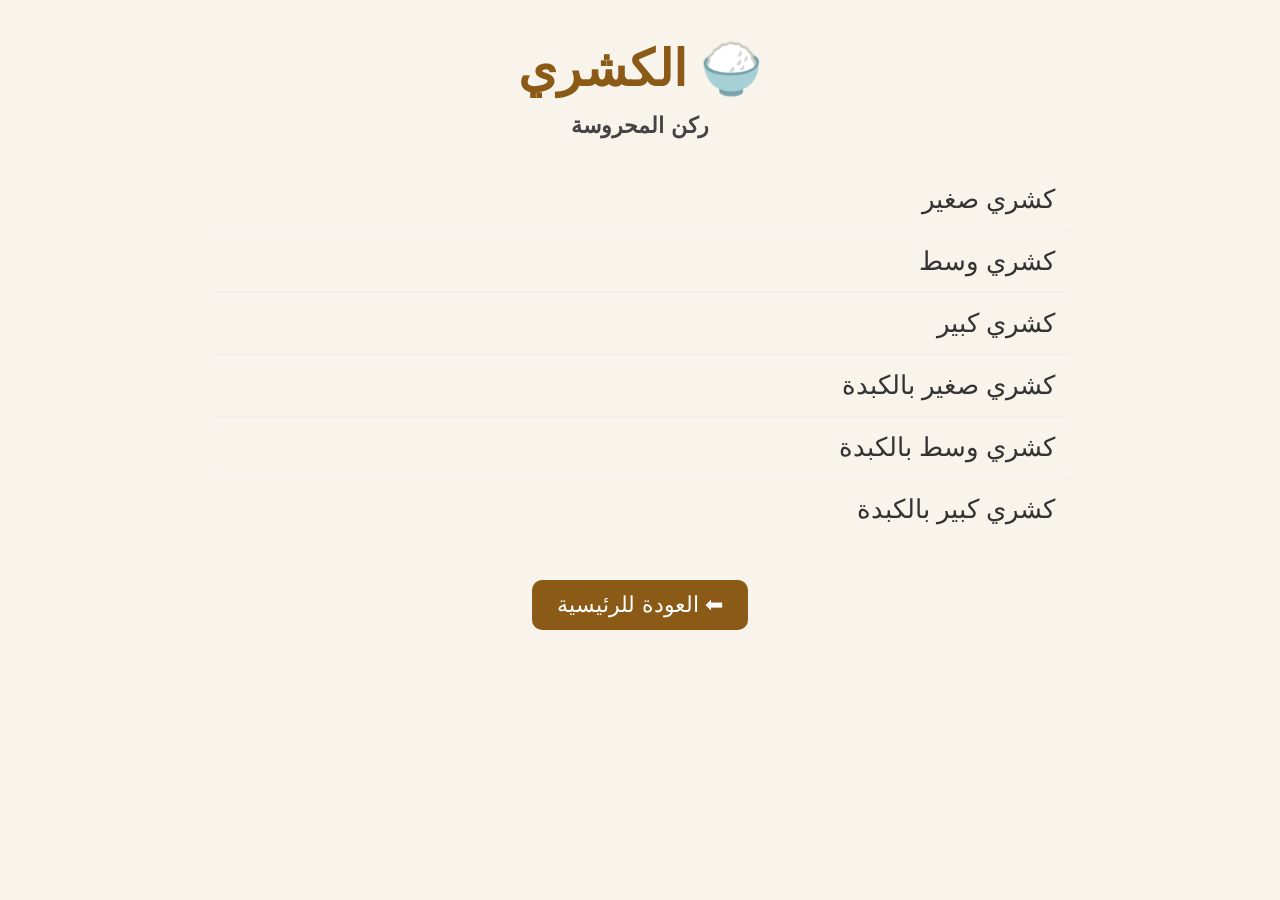
<file: koshary.html>
<!DOCTYPE html>
<html lang="ar" dir="rtl">

<head>
    <meta charset="UTF-8">
    <meta name="viewport" content="width=device-width, initial-scale=1.0">
    <title>الكشري | ركن المحروسة</title>

    <link rel="stylesheet" href="style.css">
</head>

<body>

<div class="menu-page">

<h1>🍚 الكشري</h1>

<h2>ركن المحروسة</h2>

<div class="menu-list">

<ul>

<li>كشري صغير</li>
<li>كشري وسط</li>
<li>كشري كبير</li>
<li>كشري صغير بالكبدة</li>
<li>كشري وسط بالكبدة</li>
<li>كشري كبير بالكبدة</li>

</ul>

</div>

<a href="index.html" class="back">⬅ العودة للرئيسية</a>

</div>

</body>

</html>
</file>
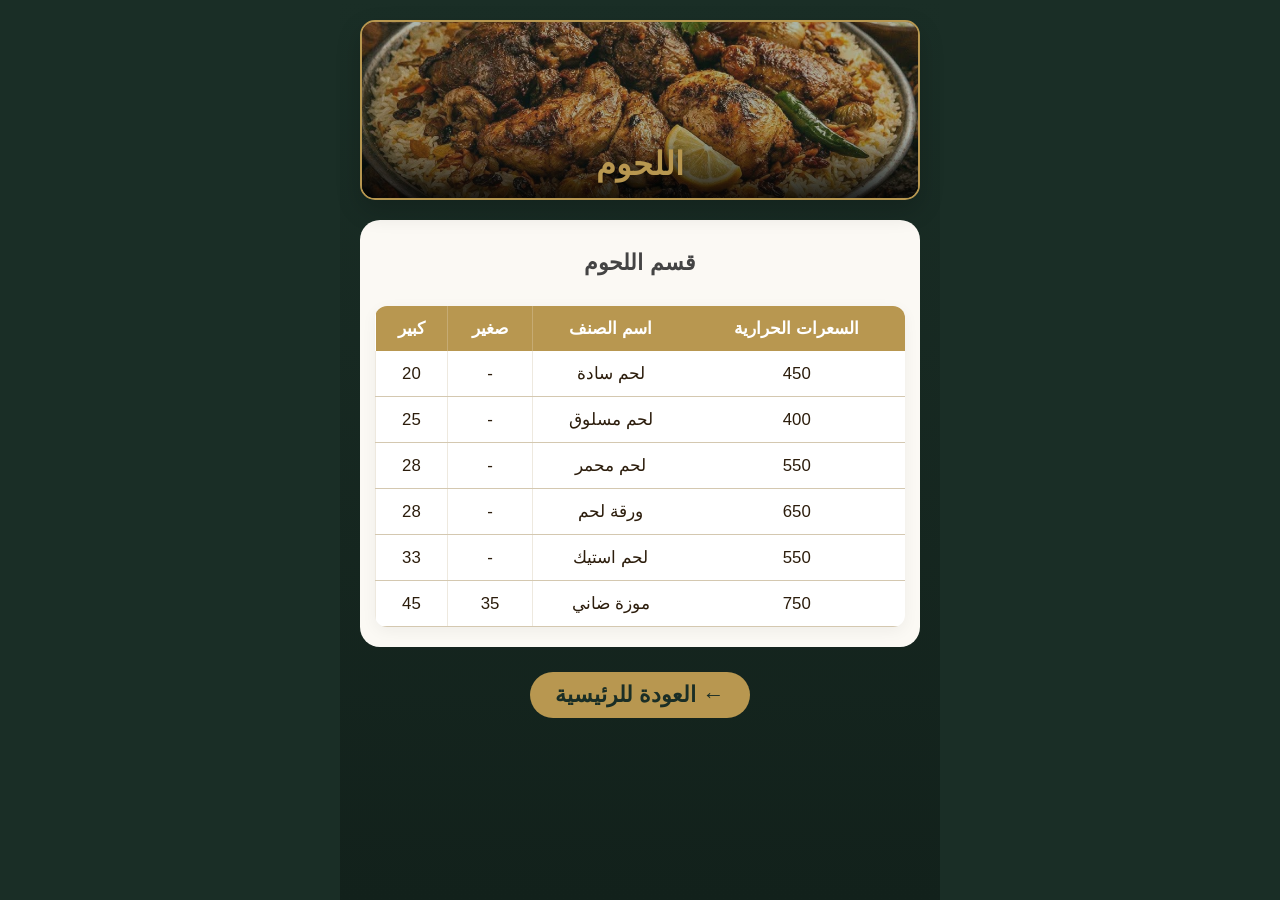
<file: le7om.html>
<!DOCTYPE html>
<html lang="ar" dir="rtl">
<head>
    <meta charset="UTF-8">
    <meta name="viewport" content="width=device-width, initial-scale=1.0">
    <title>اللحوم | ركن المحروسة</title>
    <link rel="stylesheet" href="style.css">
    <style>
        body {
            background-color: #1a2e26;
            color: #fff;
            font-family: 'Cairo', sans-serif;
            margin: 0;
            padding: 0;
            text-align: center;
        }

        .menu-page {
            max-width: 600px;
            margin: 0 auto;
            padding: 20px;
            background: linear-gradient(180deg, #1a2e26 0%, #12211b 100%);
            min-height: 100vh;
        }

        .page-banner {
            position: relative;
            width: 100%;
            height: 180px;
            border-radius: 15px;
            overflow: hidden;
            border: 2px solid #b89750;
            margin-bottom: 20px;
        }

            .page-banner img {
                width: 100%;
                height: 100%;
                object-fit: cover;
            }

        .banner-title {
            position: absolute;
            bottom: 0;
            left: 0;
            right: 0;
            background: linear-gradient(to top, rgba(0,0,0,0.8), transparent);
            padding: 15px;
        }

            .banner-title h1 {
                color: #b89750;
                font-size: 2rem;
                margin: 0;
            }

        .menu-list {
            background: #fbf9f4;
            border-radius: 20px;
            padding: 20px 15px;
            color: #2c1d0c;
        }

        .menu-title {
            font-size: 1.8rem;
            color: #2c1d0c;
            margin: 10px 0 20px 0;
            font-weight: bold;
        }

        .menu-table {
            width: 100%;
            border-collapse: collapse;
            text-align: center;
            background-color: #fff;
            border-radius: 12px;
            overflow: hidden;
            box-shadow: 0 4px 15px rgba(0,0,0,0.05);
        }

            .menu-table th {
                background-color: #b89750;
                color: #fff;
                padding: 12px 10px;
                font-size: 1.05rem;
                font-weight: bold;
                border-left: 1px solid rgba(255,255,255,0.2);
            }

                .menu-table th:first-child {
                    border-left: none;
                }

            .menu-table td {
                padding: 12px 10px;
                border-bottom: 1px solid #d4c8b0;
                border-left: 1px solid rgba(212, 200, 176, 0.4);
                color: #2c1d0c;
                font-size: 1.05rem;
            }

                .menu-table td:first-child {
                    border-left: none;
                }

            .menu-table tr:hover {
                background-color: rgba(184, 151, 80, 0.08);
            }

        .back {
            display: inline-block;
            margin-top: 25px;
            padding: 10px 25px;
            background: #b89750;
            color: #1a2e26;
            text-decoration: none;
            border-radius: 25px;
            font-weight: bold;
            transition: all 0.3s ease;
        }

            .back:hover {
                background: #fff;
            }
    </style>
</head>
<body>

    <div class="menu-page">
        <div class="page-banner">
            <img src="le7om.JPG" alt="اللحوم">
            <div class="banner-title">
                <h1>اللحوم</h1>
            </div>
        </div>

        <div class="menu-list">
            <h2 class="menu-title">قسم اللحوم</h2>

            <table class="menu-table">
                <thead>
                    <tr>
                        <th>السعرات الحرارية</th>
                        <th>اسم الصنف</th>
                        <th>صغير</th>
                        <th>كبير</th>
                    </tr>
                </thead>
                <tbody>
                    <tr>
                        <td>450</td>
                        <td>لحم سادة</td>
                        <td>-</td>
                        <td>20</td>
                    </tr>
                    <tr>
                        <td>400</td>
                        <td>لحم مسلوق</td>
                        <td>-</td>
                        <td>25</td>
                    </tr>
                    <tr>
                        <td>550</td>
                        <td>لحم محمر</td>
                        <td>-</td>
                        <td>28</td>
                    </tr>
                    <tr>
                        <td>650</td>
                        <td>ورقة لحم</td>
                        <td>-</td>
                        <td>28</td>
                    </tr>
                    <tr>
                        <td>550</td>
                        <td>لحم استيك</td>
                        <td>-</td>
                        <td>33</td>
                    </tr>
                    <tr>
                        <td>750</td>
                        <td>موزة ضاني</td>
                        <td>35</td>
                        <td>45</td>
                    </tr>
                </tbody>
            </table>
        </div>

        <a href="index.html" class="back">← العودة للرئيسية</a>
    </div>

</body>
</html>
</file>
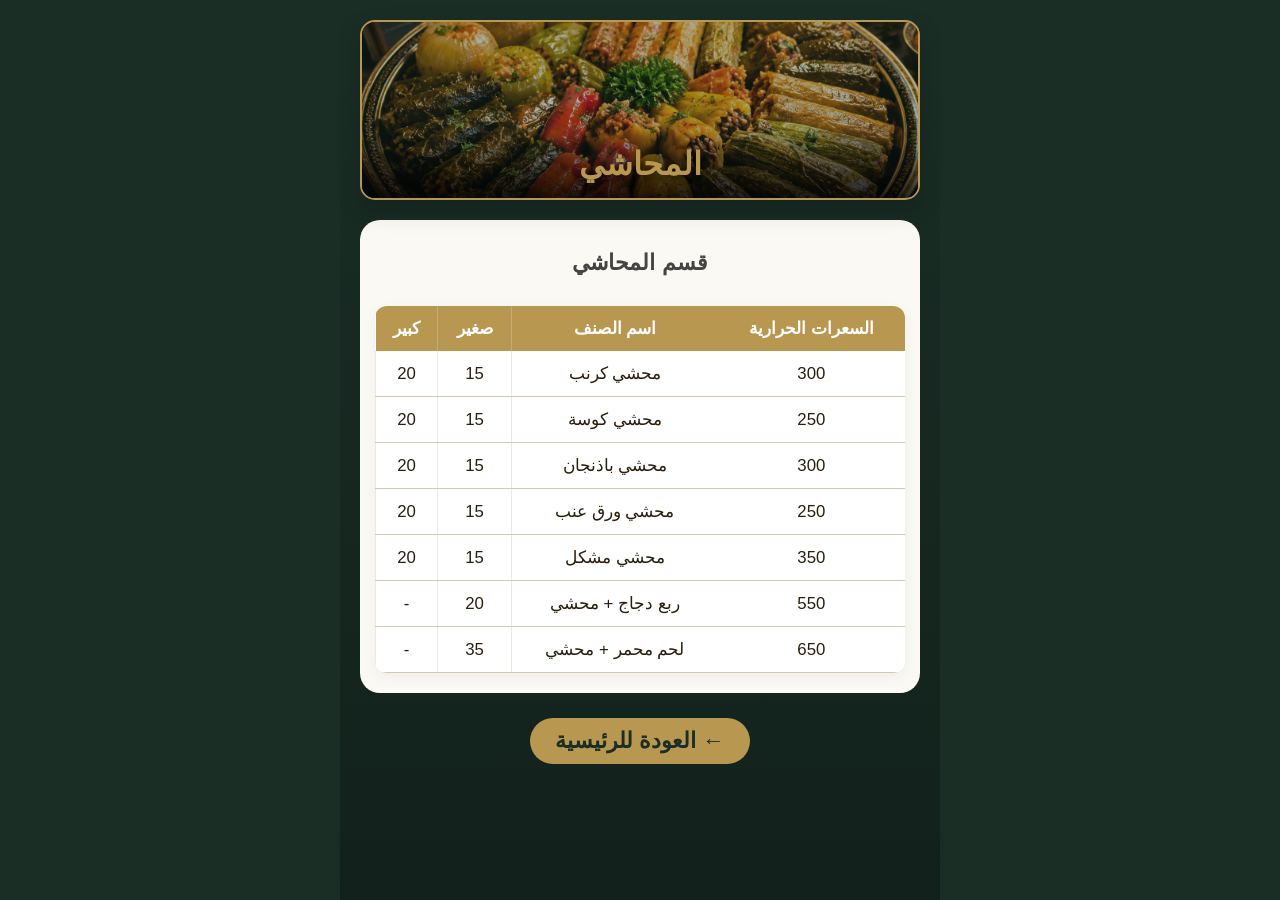
<file: mahshy.html>
<!DOCTYPE html>
<html lang="ar" dir="rtl">
<head>
    <meta charset="UTF-8">
    <meta name="viewport" content="width=device-width, initial-scale=1.0">
    <title>المحاشي | ركن المحروسة</title>
    <link rel="stylesheet" href="style.css">
    <style>
        body {
            background-color: #1a2e26;
            color: #fff;
            font-family: 'Cairo', sans-serif;
            margin: 0;
            padding: 0;
            text-align: center;
        }

        .menu-page {
            max-width: 600px;
            margin: 0 auto;
            padding: 20px;
            background: linear-gradient(180deg, #1a2e26 0%, #12211b 100%);
            min-height: 100vh;
        }

        .page-banner {
            position: relative;
            width: 100%;
            height: 180px;
            border-radius: 15px;
            overflow: hidden;
            border: 2px solid #b89750;
            margin-bottom: 20px;
        }

            .page-banner img {
                width: 100%;
                height: 100%;
                object-fit: cover;
            }

        .banner-title {
            position: absolute;
            bottom: 0;
            left: 0;
            right: 0;
            background: linear-gradient(to top, rgba(0,0,0,0.8), transparent);
            padding: 15px;
        }

            .banner-title h1 {
                color: #b89750;
                font-size: 2rem;
                margin: 0;
            }

        .menu-list {
            background: #fbf9f4;
            border-radius: 20px;
            padding: 20px 15px;
            color: #2c1d0c;
        }

        .menu-title {
            font-size: 1.8rem;
            color: #2c1d0c;
            margin: 10px 0 20px 0;
            font-weight: bold;
        }

        .menu-table {
            width: 100%;
            border-collapse: collapse;
            text-align: center;
            background-color: #fff;
            border-radius: 12px;
            overflow: hidden;
            box-shadow: 0 4px 15px rgba(0,0,0,0.05);
        }

            .menu-table th {
                background-color: #b89750;
                color: #fff;
                padding: 12px 10px;
                font-size: 1.05rem;
                font-weight: bold;
                border-left: 1px solid rgba(255,255,255,0.2);
            }

                .menu-table th:first-child {
                    border-left: none;
                }

            .menu-table td {
                padding: 12px 10px;
                border-bottom: 1px solid #d4c8b0;
                border-left: 1px solid rgba(212, 200, 176, 0.4);
                color: #2c1d0c;
                font-size: 1.05rem;
            }

                .menu-table td:first-child {
                    border-left: none;
                }

            .menu-table tr:hover {
                background-color: rgba(184, 151, 80, 0.08);
            }

        .back {
            display: inline-block;
            margin-top: 25px;
            padding: 10px 25px;
            background: #b89750;
            color: #1a2e26;
            text-decoration: none;
            border-radius: 25px;
            font-weight: bold;
            transition: all 0.3s ease;
        }

            .back:hover {
                background: #fff;
            }
    </style>
</head>
<body>

    <div class="menu-page">
        <div class="page-banner">
            <img src="mahshy.PNG" alt="المحاشي">
            <div class="banner-title">
                <h1>المحاشي</h1>
            </div>
        </div>

        <div class="menu-list">
            <h2 class="menu-title">قسم المحاشي</h2>

            <table class="menu-table">
                <thead>
                    <tr>
                        <th>السعرات الحرارية</th>
                        <th>اسم الصنف</th>
                        <th>صغير</th>
                        <th>كبير</th>
                    </tr>
                </thead>
                <tbody>
                    <tr>
                        <td>300</td>
                        <td>محشي كرنب</td>
                        <td>15</td>
                        <td>20</td>
                    </tr>
                    <tr>
                        <td>250</td>
                        <td>محشي كوسة</td>
                        <td>15</td>
                        <td>20</td>
                    </tr>
                    <tr>
                        <td>300</td>
                        <td>محشي باذنجان</td>
                        <td>15</td>
                        <td>20</td>
                    </tr>
                    <tr>
                        <td>250</td>
                        <td>محشي ورق عنب</td>
                        <td>15</td>
                        <td>20</td>
                    </tr>
                    <tr>
                        <td>350</td>
                        <td>محشي مشكل</td>
                        <td>15</td>
                        <td>20</td>
                    </tr>
                    <tr>
                        <td>550</td>
                        <td>ربع دجاج + محشي</td>
                        <td>20</td>
                        <td>-</td>
                    </tr>
                    <tr>
                        <td>650</td>
                        <td>لحم محمر + محشي</td>
                        <td>35</td>
                        <td>-</td>
                    </tr>
                </tbody>
            </table>
        </div>

        <a href="index.html" class="back">← العودة للرئيسية</a>
    </div>

</body>
</html>
</file>
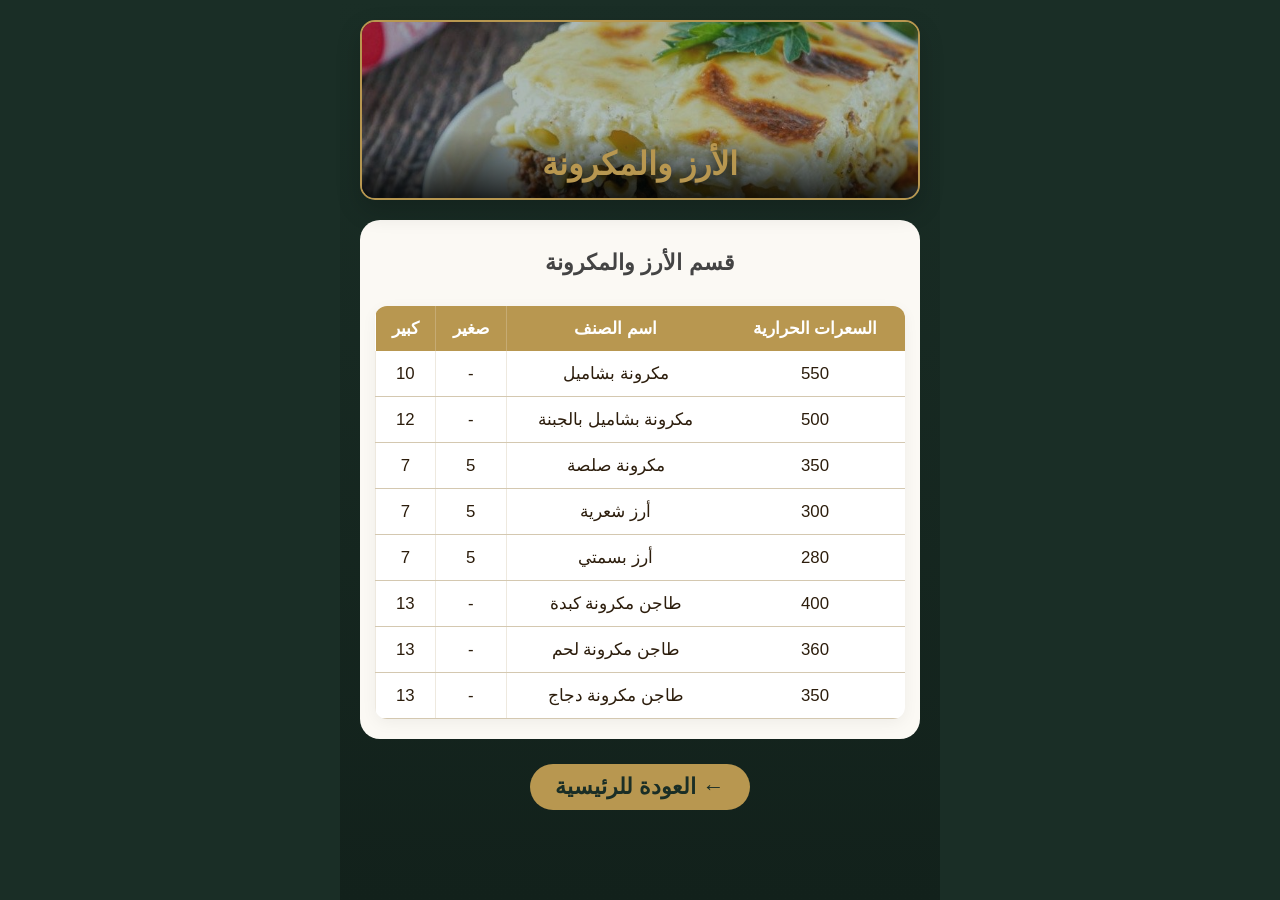
<file: makrona.html>
<!DOCTYPE html>
<html lang="ar" dir="rtl">
<head>
    <meta charset="UTF-8">
    <meta name="viewport" content="width=device-width, initial-scale=1.0">
    <title>الأرز والمكرونة | ركن المحروسة</title>
    <link rel="stylesheet" href="style.css">
    <style>
        body {
            background-color: #1a2e26;
            color: #fff;
            font-family: 'Cairo', sans-serif;
            margin: 0;
            padding: 0;
            text-align: center;
        }

        .menu-page {
            max-width: 600px;
            margin: 0 auto;
            padding: 20px;
            background: linear-gradient(180deg, #1a2e26 0%, #12211b 100%);
            min-height: 100vh;
        }

        .page-banner {
            position: relative;
            width: 100%;
            height: 180px;
            border-radius: 15px;
            overflow: hidden;
            border: 2px solid #b89750;
            margin-bottom: 20px;
        }

            .page-banner img {
                width: 100%;
                height: 100%;
                object-fit: cover;
            }

        .banner-title {
            position: absolute;
            bottom: 0;
            left: 0;
            right: 0;
            background: linear-gradient(to top, rgba(0,0,0,0.8), transparent);
            padding: 15px;
        }

            .banner-title h1 {
                color: #b89750;
                font-size: 2rem;
                margin: 0;
            }

        .menu-list {
            background: #fbf9f4;
            border-radius: 20px;
            padding: 20px 15px;
            color: #2c1d0c;
        }

        .menu-title {
            font-size: 1.8rem;
            color: #2c1d0c;
            margin: 10px 0 20px 0;
            font-weight: bold;
        }

        .menu-table {
            width: 100%;
            border-collapse: collapse;
            text-align: center;
            background-color: #fff;
            border-radius: 12px;
            overflow: hidden;
            box-shadow: 0 4px 15px rgba(0,0,0,0.05);
        }

            .menu-table th {
                background-color: #b89750;
                color: #fff;
                padding: 12px 10px;
                font-size: 1.05rem;
                font-weight: bold;
                border-left: 1px solid rgba(255,255,255,0.2);
            }

                .menu-table th:first-child {
                    border-left: none;
                }

            .menu-table td {
                padding: 12px 10px;
                border-bottom: 1px solid #d4c8b0;
                border-left: 1px solid rgba(212, 200, 176, 0.4);
                color: #2c1d0c;
                font-size: 1.05rem;
            }

                .menu-table td:first-child {
                    border-left: none;
                }

            .menu-table tr:hover {
                background-color: rgba(184, 151, 80, 0.08);
            }

        .back {
            display: inline-block;
            margin-top: 25px;
            padding: 10px 25px;
            background: #b89750;
            color: #1a2e26;
            text-decoration: none;
            border-radius: 25px;
            font-weight: bold;
            transition: all 0.3s ease;
        }

            .back:hover {
                background: #fff;
            }
    </style>
</head>
<body>

    <div class="menu-page">
        <div class="page-banner">
            <img src="makrona.JPG" alt="الأرز والمكرونة">
            <div class="banner-title">
                <h1>الأرز والمكرونة</h1>
            </div>
        </div>

        <div class="menu-list">
            <h2 class="menu-title">قسم الأرز والمكرونة</h2>

            <table class="menu-table">
                <thead>
                    <tr>
                        <th>السعرات الحرارية</th>
                        <th>اسم الصنف</th>
                        <th>صغير</th>
                        <th>كبير</th>
                    </tr>
                </thead>
                <tbody>
                    <tr>
                        <td>550</td>
                        <td>مكرونة بشاميل</td>
                        <td>-</td>
                        <td>10</td>
                    </tr>
                    <tr>
                        <td>500</td>
                        <td>مكرونة بشاميل بالجبنة</td>
                        <td>-</td>
                        <td>12</td>
                    </tr>
                    <tr>
                        <td>350</td>
                        <td>مكرونة صلصة</td>
                        <td>5</td>
                        <td>7</td>
                    </tr>
                    <tr>
                        <td>300</td>
                        <td>أرز شعرية</td>
                        <td>5</td>
                        <td>7</td>
                    </tr>
                    <tr>
                        <td>280</td>
                        <td>أرز بسمتي</td>
                        <td>5</td>
                        <td>7</td>
                    </tr>
                    <tr>
                        <td>400</td>
                        <td>طاجن مكرونة كبدة</td>
                        <td>-</td>
                        <td>13</td>
                    </tr>
                    <tr>
                        <td>360</td>
                        <td>طاجن مكرونة لحم</td>
                        <td>-</td>
                        <td>13</td>
                    </tr>
                    <tr>
                        <td>350</td>
                        <td>طاجن مكرونة دجاج</td>
                        <td>-</td>
                        <td>13</td>
                    </tr>
                </tbody>
            </table>
        </div>

        <a href="index.html" class="back">← العودة للرئيسية</a>
    </div>

</body>
</html>
</file>
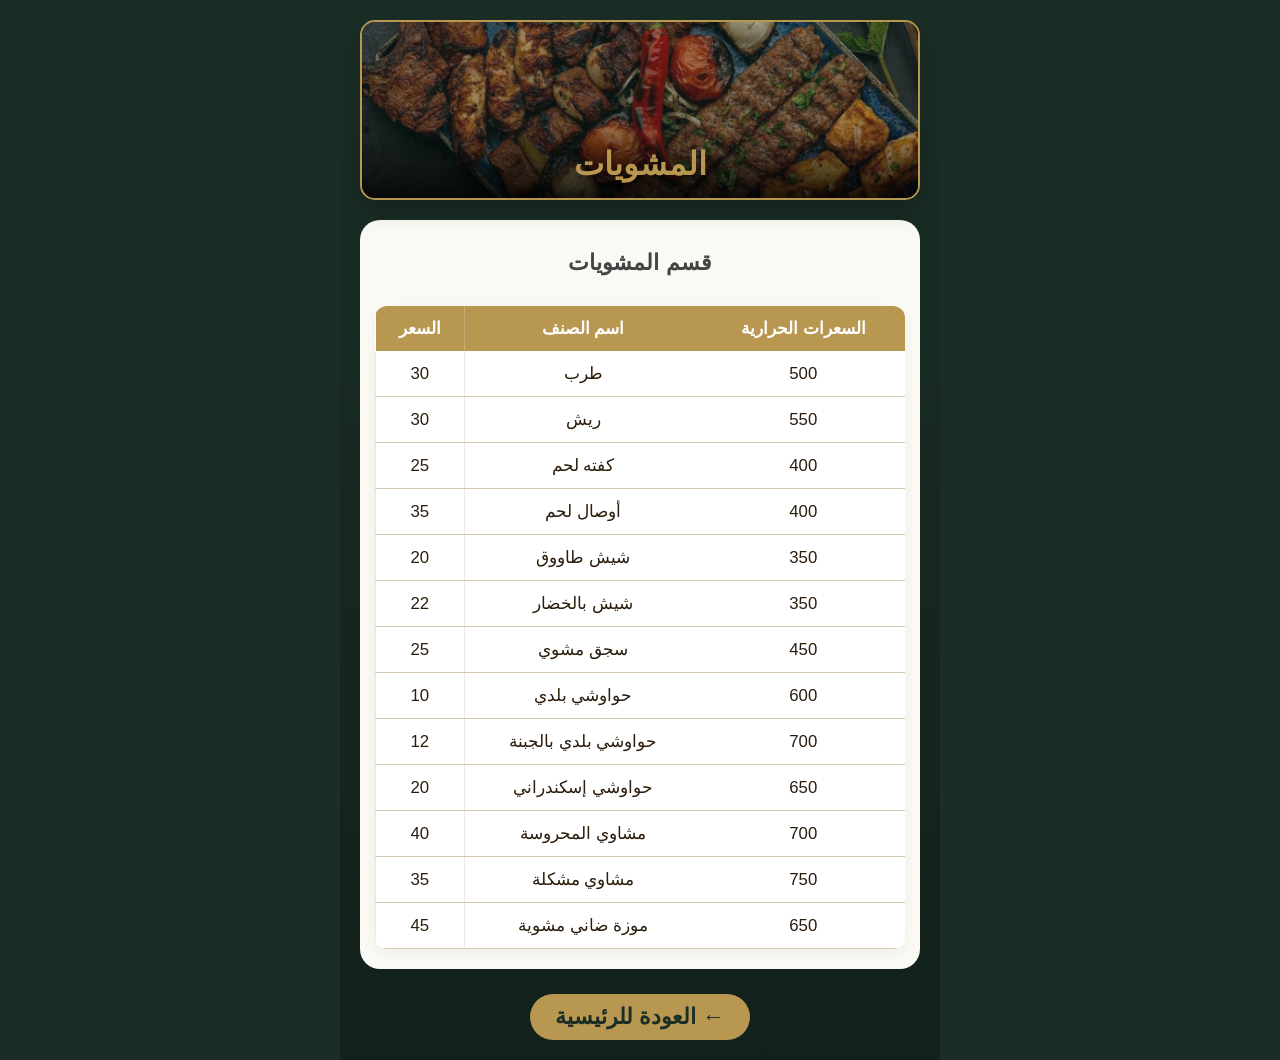
<file: mashwyat.html>
<!DOCTYPE html>
<html lang="ar" dir="rtl">
<head>
    <meta charset="UTF-8">
    <meta name="viewport" content="width=device-width, initial-scale=1.0">
    <title>المشويات | ركن المحروسة</title>
    <link rel="stylesheet" href="style.css">
    <style>
        body {
            background-color: #1a2e26;
            color: #fff;
            font-family: 'Cairo', sans-serif;
            margin: 0;
            padding: 0;
            text-align: center;
        }

        .menu-page {
            max-width: 600px;
            margin: 0 auto;
            padding: 20px;
            background: linear-gradient(180deg, #1a2e26 0%, #12211b 100%);
            min-height: 100vh;
        }

        .page-banner {
            position: relative;
            width: 100%;
            height: 180px;
            border-radius: 15px;
            overflow: hidden;
            border: 2px solid #b89750;
            margin-bottom: 20px;
        }

            .page-banner img {
                width: 100%;
                height: 100%;
                object-fit: cover;
            }

        .banner-title {
            position: absolute;
            bottom: 0;
            left: 0;
            right: 0;
            background: linear-gradient(to top, rgba(0,0,0,0.8), transparent);
            padding: 15px;
        }

            .banner-title h1 {
                color: #b89750;
                font-size: 2rem;
                margin: 0;
            }

        .menu-list {
            background: #fbf9f4;
            border-radius: 20px;
            padding: 20px 15px;
            color: #2c1d0c;
        }

        .menu-title {
            font-size: 1.8rem;
            color: #2c1d0c;
            margin: 10px 0 20px 0;
            font-weight: bold;
        }

        .menu-table {
            width: 100%;
            border-collapse: collapse;
            text-align: center;
            background-color: #fff;
            border-radius: 12px;
            overflow: hidden;
            box-shadow: 0 4px 15px rgba(0,0,0,0.05);
        }

            .menu-table th {
                background-color: #b89750;
                color: #fff;
                padding: 12px 10px;
                font-size: 1.05rem;
                font-weight: bold;
                border-left: 1px solid rgba(255,255,255,0.2);
            }

                .menu-table th:first-child {
                    border-left: none;
                }

            .menu-table td {
                padding: 12px 10px;
                border-bottom: 1px solid #d4c8b0;
                border-left: 1px solid rgba(212, 200, 176, 0.4);
                color: #2c1d0c;
                font-size: 1.05rem;
            }

                .menu-table td:first-child {
                    border-left: none;
                }

            .menu-table tr:hover {
                background-color: rgba(184, 151, 80, 0.08);
            }

        .back {
            display: inline-block;
            margin-top: 25px;
            padding: 10px 25px;
            background: #b89750;
            color: #1a2e26;
            text-decoration: none;
            border-radius: 25px;
            font-weight: bold;
            transition: all 0.3s ease;
        }

            .back:hover {
                background: #fff;
            }
    </style>
</head>
<body>

    <div class="menu-page">
        <div class="page-banner">
            <img src="mashwyat.JPG" alt="المشويات">
            <div class="banner-title">
                <h1>المشويات</h1>
            </div>
        </div>

        <div class="menu-list">
            <h2 class="menu-title">قسم المشويات</h2>

            <table class="menu-table">
                <thead>
                    <tr>
                        <th>السعرات الحرارية</th>
                        <th>اسم الصنف</th>
                        <th>السعر</th>
                    </tr>
                </thead>
                <tbody>
                    <tr>
                        <td>500</td>
                        <td>طرب</td>
                        <td>30</td>
                    </tr>
                    <tr>
                        <td>550</td>
                        <td>ريش</td>
                        <td>30</td>
                    </tr>
                    <tr>
                        <td>400</td>
                        <td>كفته لحم</td>
                        <td>25</td>
                    </tr>
                    <tr>
                        <td>400</td>
                        <td>أوصال لحم</td>
                        <td>35</td>
                    </tr>
                    <tr>
                        <td>350</td>
                        <td>شيش طاووق</td>
                        <td>20</td>
                    </tr>
                    <tr>
                        <td>350</td>
                        <td>شيش بالخضار</td>
                        <td>22</td>
                    </tr>
                    <tr>
                        <td>450</td>
                        <td>سجق مشوي</td>
                        <td>25</td>
                    </tr>
                    <tr>
                        <td>600</td>
                        <td>حواوشي بلدي</td>
                        <td>10</td>
                    </tr>
                    <tr>
                        <td>700</td>
                        <td>حواوشي بلدي بالجبنة</td>
                        <td>12</td>
                    </tr>
                    <tr>
                        <td>650</td>
                        <td>حواوشي إسكندراني</td>
                        <td>20</td>
                    </tr>
                    <tr>
                        <td>700</td>
                        <td>مشاوي المحروسة</td>
                        <td>40</td>
                    </tr>
                    <tr>
                        <td>750</td>
                        <td>مشاوي مشكلة</td>
                        <td>35</td>
                    </tr>
                    <tr>
                        <td>650</td>
                        <td>موزة ضاني مشوية</td>
                        <td>45</td>
                    </tr>
                </tbody>
            </table>
        </div>

        <a href="index.html" class="back">← العودة للرئيسية</a>
    </div>

</body>
</html>
</file>
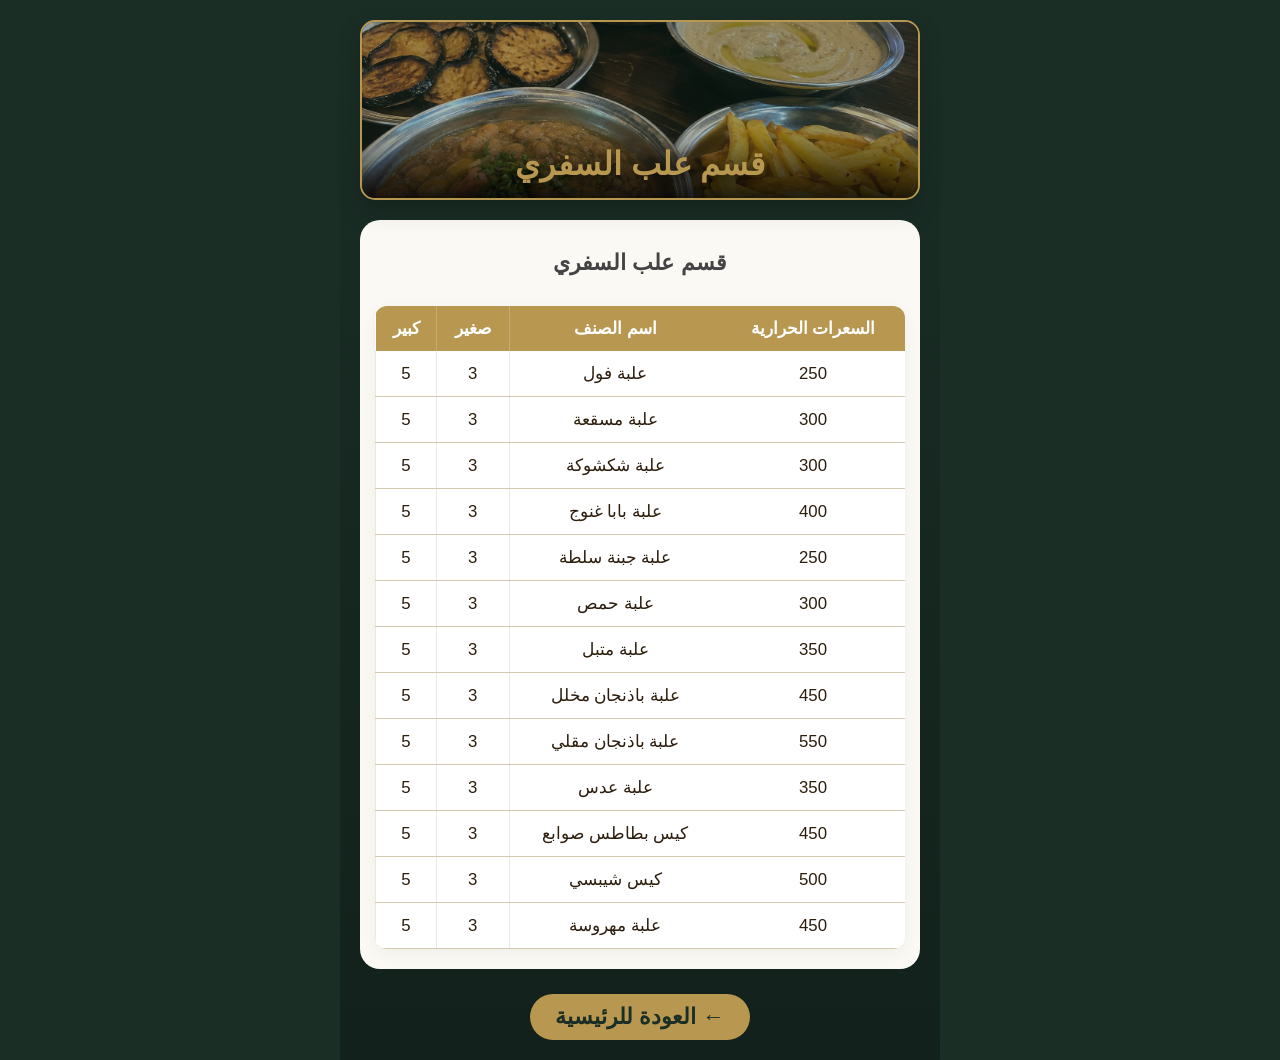
<file: safary.html>
<!DOCTYPE html>
<html lang="ar" dir="rtl">
<head>
    <meta charset="UTF-8">
    <meta name="viewport" content="width=device-width, initial-scale=1.0">
    <title>العلب والأكياس | ركن المحروسة</title>
    <link rel="stylesheet" href="style.css">
    <style>
        body {
            background-color: #1a2e26;
            color: #fff;
            font-family: 'Cairo', sans-serif;
            margin: 0;
            padding: 0;
            text-align: center;
        }

        .menu-page {
            max-width: 600px;
            margin: 0 auto;
            padding: 20px;
            background: linear-gradient(180deg, #1a2e26 0%, #12211b 100%);
            min-height: 100vh;
        }

        .page-banner {
            position: relative;
            width: 100%;
            height: 180px;
            border-radius: 15px;
            overflow: hidden;
            border: 2px solid #b89750;
            margin-bottom: 20px;
        }

            .page-banner img {
                width: 100%;
                height: 100%;
                object-fit: cover;
            }

        .banner-title {
            position: absolute;
            bottom: 0;
            left: 0;
            right: 0;
            background: linear-gradient(to top, rgba(0,0,0,0.8), transparent);
            padding: 15px;
        }

            .banner-title h1 {
                color: #b89750;
                font-size: 2rem;
                margin: 0;
            }

        .menu-list {
            background: #fbf9f4;
            border-radius: 20px;
            padding: 20px 15px;
            color: #2c1d0c;
        }

        .menu-title {
            font-size: 1.8rem;
            color: #2c1d0c;
            margin: 10px 0 20px 0;
            font-weight: bold;
        }

        .menu-table {
            width: 100%;
            border-collapse: collapse;
            text-align: center;
            background-color: #fff;
            border-radius: 12px;
            overflow: hidden;
            box-shadow: 0 4px 15px rgba(0,0,0,0.05);
        }

            .menu-table th {
                background-color: #b89750;
                color: #fff;
                padding: 12px 10px;
                font-size: 1.05rem;
                font-weight: bold;
                border-left: 1px solid rgba(255,255,255,0.2);
            }

                .menu-table th:first-child {
                    border-left: none;
                }

            .menu-table td {
                padding: 12px 10px;
                border-bottom: 1px solid #d4c8b0;
                border-left: 1px solid rgba(212, 200, 176, 0.4);
                color: #2c1d0c;
                font-size: 1.05rem;
            }

                .menu-table td:first-child {
                    border-left: none;
                }

            .menu-table tr:hover {
                background-color: rgba(184, 151, 80, 0.08);
            }

        .back {
            display: inline-block;
            margin-top: 25px;
            padding: 10px 25px;
            background: #b89750;
            color: #1a2e26;
            text-decoration: none;
            border-radius: 25px;
            font-weight: bold;
            transition: all 0.3s ease;
        }

            .back:hover {
                background: #fff;
            }
    </style>
</head>
<body>

    <div class="menu-page">
        <div class="page-banner">
            <img src="safary.PNG" alt="العلب والأكياس">
            <div class="banner-title">
                <h1>قسم علب السفري </h1>
            </div>
        </div>

        <div class="menu-list">
            <h2 class="menu-title">قسم علب السفري </h2>

            <table class="menu-table">
                <thead>
                    <tr>
                        <th>السعرات الحرارية</th>
                        <th>اسم الصنف</th>
                        <th>صغير</th>
                        <th>كبير</th>
                    </tr>
                </thead>
                <tbody>
                    <tr>
                        <td>250</td>
                        <td>علبة فول</td>
                        <td>3</td>
                        <td>5</td>
                    </tr>
                    <tr>
                        <td>300</td>
                        <td>علبة مسقعة</td>
                        <td>3</td>
                        <td>5</td>
                    </tr>
                    <tr>
                        <td>300</td>
                        <td>علبة شكشوكة</td>
                        <td>3</td>
                        <td>5</td>
                    </tr>
                    <tr>
                        <td>400</td>
                        <td>علبة بابا غنوج</td>
                        <td>3</td>
                        <td>5</td>
                    </tr>
                    <tr>
                        <td>250</td>
                        <td>علبة جبنة سلطة</td>
                        <td>3</td>
                        <td>5</td>
                    </tr>
                    <tr>
                        <td>300</td>
                        <td>علبة حمص</td>
                        <td>3</td>
                        <td>5</td>
                    </tr>
                    <tr>
                        <td>350</td>
                        <td>علبة متبل</td>
                        <td>3</td>
                        <td>5</td>
                    </tr>
                    <tr>
                        <td>450</td>
                        <td>علبة باذنجان مخلل</td>
                        <td>3</td>
                        <td>5</td>
                    </tr>
                    <tr>
                        <td>550</td>
                        <td>علبة باذنجان مقلي</td>
                        <td>3</td>
                        <td>5</td>
                    </tr>
                    <tr>
                        <td>350</td>
                        <td>علبة عدس</td>
                        <td>3</td>
                        <td>5</td>
                    </tr>
                    <tr>
                        <td>450</td>
                        <td>كيس بطاطس صوابع</td>
                        <td>3</td>
                        <td>5</td>
                    </tr>
                    <tr>
                        <td>500</td>
                        <td>كيس شيبسي</td>
                        <td>3</td>
                        <td>5</td>
                    </tr>
                    <tr>
                        <td>450</td>
                        <td>علبة مهروسة</td>
                        <td>3</td>
                        <td>5</td>
                    </tr>
                </tbody>
            </table>
        </div>

        <a href="index.html" class="back">← العودة للرئيسية</a>
    </div>

</body>
</html>
</file>
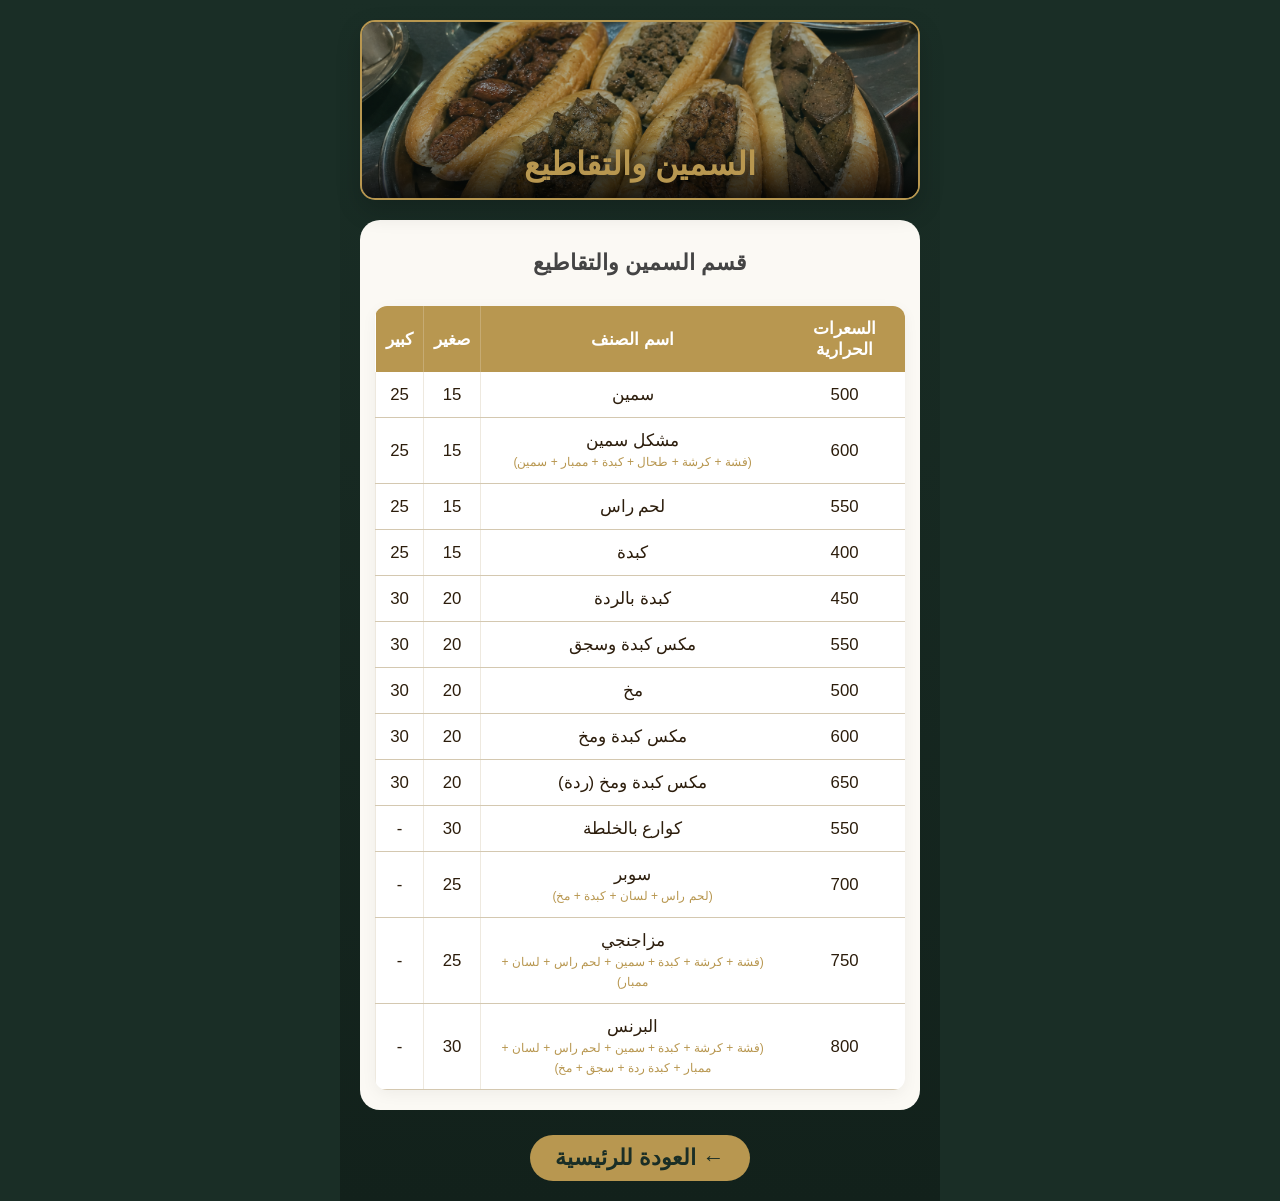
<file: sameen.html>
<!DOCTYPE html>
<html lang="ar" dir="rtl">
<head>
    <meta charset="UTF-8">
    <meta name="viewport" content="width=device-width, initial-scale=1.0">
    <title>السمين والتقاطيع | ركن المحروسة</title>
    <link rel="stylesheet" href="style.css">
    <style>
        body {
            background-color: #1a2e26;
            color: #fff;
            font-family: 'Cairo', sans-serif;
            margin: 0;
            padding: 0;
            text-align: center;
        }

        .menu-page {
            max-width: 600px;
            margin: 0 auto;
            padding: 20px;
            background: linear-gradient(180deg, #1a2e26 0%, #12211b 100%);
            min-height: 100vh;
        }

        .page-banner {
            position: relative;
            width: 100%;
            height: 180px;
            border-radius: 15px;
            overflow: hidden;
            border: 2px solid #b89750;
            margin-bottom: 20px;
        }

            .page-banner img {
                width: 100%;
                height: 100%;
                object-fit: cover;
            }

        .banner-title {
            position: absolute;
            bottom: 0;
            left: 0;
            right: 0;
            background: linear-gradient(to top, rgba(0,0,0,0.8), transparent);
            padding: 15px;
        }

            .banner-title h1 {
                color: #b89750;
                font-size: 2rem;
                margin: 0;
            }

        .menu-list {
            background: #fbf9f4;
            border-radius: 20px;
            padding: 20px 15px;
            color: #2c1d0c;
        }

        .menu-title {
            font-size: 1.8rem;
            color: #2c1d0c;
            margin: 10px 0 20px 0;
            font-weight: bold;
        }

        .menu-table {
            width: 100%;
            border-collapse: collapse;
            text-align: center;
            background-color: #fff;
            border-radius: 12px;
            overflow: hidden;
            box-shadow: 0 4px 15px rgba(0,0,0,0.05);
        }

            .menu-table th {
                background-color: #b89750;
                color: #fff;
                padding: 12px 10px;
                font-size: 1.05rem;
                font-weight: bold;
                border-left: 1px solid rgba(255,255,255,0.2);
            }

                .menu-table th:first-child {
                    border-left: none;
                }

            .menu-table td {
                padding: 12px 10px;
                border-bottom: 1px solid #d4c8b0;
                border-left: 1px solid rgba(212, 200, 176, 0.4);
                color: #2c1d0c;
                font-size: 1.05rem;
            }

                .menu-table td:first-child {
                    border-left: none;
                }

            .menu-table tr:hover {
                background-color: rgba(184, 151, 80, 0.08);
            }

        .back {
            display: inline-block;
            margin-top: 25px;
            padding: 10px 25px;
            background: #b89750;
            color: #1a2e26;
            text-decoration: none;
            border-radius: 25px;
            font-weight: bold;
            transition: all 0.3s ease;
        }

            .back:hover {
                background: #fff;
            }
    </style>
</head>
<body>

    <div class="menu-page">
        <div class="page-banner">
            <img src="sameen.PNG" alt="السمين والتقاطيع">
            <div class="banner-title">
                <h1>السمين والتقاطيع</h1>
            </div>
        </div>

        <div class="menu-list">
            <h2 class="menu-title">قسم السمين والتقاطيع</h2>

            <table class="menu-table">
                <thead>
                    <tr>
                        <th>السعرات الحرارية</th>
                        <th>اسم الصنف</th>
                        <th>صغير</th>
                        <th>كبير</th>
                    </tr>
                </thead>
                <tbody>
                    <tr>
                        <td>500</td>
                        <td>سمين</td>
                        <td>15</td>
                        <td>25</td>
                    </tr>
                    <tr>
                        <td>600</td>
                        <td>مشكل سمين<br><small style="color: #b89750; font-size: 0.75rem;">(فشة + كرشة + طحال + كبدة + ممبار + سمين)</small></td>
                        <td>15</td>
                        <td>25</td>
                    </tr>
                    <tr>
                        <td>550</td>
                        <td>لحم راس</td>
                        <td>15</td>
                        <td>25</td>
                    </tr>
                    <tr>
                        <td>400</td>
                        <td>كبدة</td>
                        <td>15</td>
                        <td>25</td>
                    </tr>
                    <tr>
                        <td>450</td>
                        <td>كبدة بالردة</td>
                        <td>20</td>
                        <td>30</td>
                    </tr>
                    <tr>
                        <td>550</td>
                        <td>مكس كبدة وسجق</td>
                        <td>20</td>
                        <td>30</td>
                    </tr>
                    <tr>
                        <td>500</td>
                        <td>مخ</td>
                        <td>20</td>
                        <td>30</td>
                    </tr>
                    <tr>
                        <td>600</td>
                        <td>مكس كبدة ومخ</td>
                        <td>20</td>
                        <td>30</td>
                    </tr>
                    <tr>
                        <td>650</td>
                        <td>مكس كبدة ومخ (ردة)</td>
                        <td>20</td>
                        <td>30</td>
                    </tr>
                    <tr>
                        <td>550</td>
                        <td>كوارع بالخلطة</td>
                        <td>30</td>
                        <td>-</td>
                    </tr>
                    <tr>
                        <td>700</td>
                        <td>سوبر<br><small style="color: #b89750; font-size: 0.75rem;">(لحم راس + لسان + كبدة + مخ)</small></td>
                        <td>25</td>
                        <td>-</td>
                    </tr>
                    <tr>
                        <td>750</td>
                        <td>مزاجنجي<br><small style="color: #b89750; font-size: 0.75rem;">(فشة + كرشة + كبدة + سمين + لحم راس + لسان + ممبار)</small></td>
                        <td>25</td>
                        <td>-</td>
                    </tr>
                    <tr>
                        <td>800</td>
                        <td>البرنس<br><small style="color: #b89750; font-size: 0.75rem;">(فشة + كرشة + كبدة + سمين + لحم راس + لسان + ممبار + كبدة ردة + سجق + مخ)</small></td>
                        <td>30</td>
                        <td>-</td>
                    </tr>
                </tbody>
            </table>
        </div>

        <a href="index.html" class="back">← العودة للرئيسية</a>
    </div>

</body>
</html>
</file>
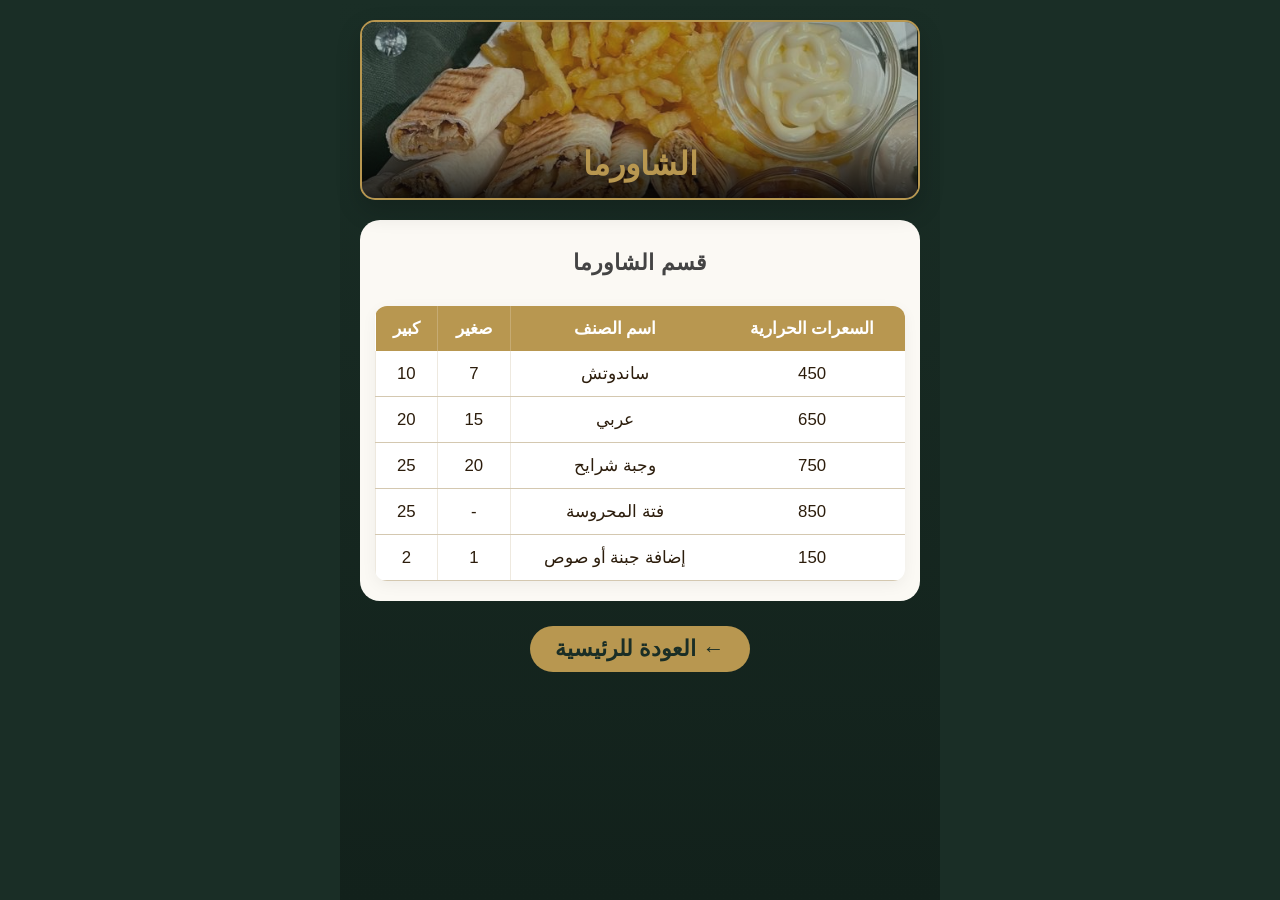
<file: shawarma.html>
<!DOCTYPE html>
<html lang="ar" dir="rtl">
<head>
    <meta charset="UTF-8">
    <meta name="viewport" content="width=device-width, initial-scale=1.0">
    <title>الشاورما | ركن المحروسة</title>
    <link rel="stylesheet" href="style.css">
    <style>
        body {
            background-color: #1a2e26;
            color: #fff;
            font-family: 'Cairo', sans-serif;
            margin: 0;
            padding: 0;
            text-align: center;
        }

        .menu-page {
            max-width: 600px;
            margin: 0 auto;
            padding: 20px;
            background: linear-gradient(180deg, #1a2e26 0%, #12211b 100%);
            min-height: 100vh;
        }

        .page-banner {
            position: relative;
            width: 100%;
            height: 180px;
            border-radius: 15px;
            overflow: hidden;
            border: 2px solid #b89750;
            margin-bottom: 20px;
        }

            .page-banner img {
                width: 100%;
                height: 100%;
                object-fit: cover;
            }

        .banner-title {
            position: absolute;
            bottom: 0;
            left: 0;
            right: 0;
            background: linear-gradient(to top, rgba(0,0,0,0.8), transparent);
            padding: 15px;
        }

            .banner-title h1 {
                color: #b89750;
                font-size: 2rem;
                margin: 0;
            }

        .menu-list {
            background: #fbf9f4;
            border-radius: 20px;
            padding: 20px 15px;
            color: #2c1d0c;
        }

        .menu-title {
            font-size: 1.8rem;
            color: #2c1d0c;
            margin: 10px 0 20px 0;
            font-weight: bold;
        }

        .menu-table {
            width: 100%;
            border-collapse: collapse;
            text-align: center;
            background-color: #fff;
            border-radius: 12px;
            overflow: hidden;
            box-shadow: 0 4px 15px rgba(0,0,0,0.05);
        }

            .menu-table th {
                background-color: #b89750;
                color: #fff;
                padding: 12px 10px;
                font-size: 1.05rem;
                font-weight: bold;
                border-left: 1px solid rgba(255,255,255,0.2);
            }

                .menu-table th:first-child {
                    border-left: none;
                }

            .menu-table td {
                padding: 12px 10px;
                border-bottom: 1px solid #d4c8b0;
                border-left: 1px solid rgba(212, 200, 176, 0.4);
                color: #2c1d0c;
                font-size: 1.05rem;
            }

                .menu-table td:first-child {
                    border-left: none;
                }

            .menu-table tr:hover {
                background-color: rgba(184, 151, 80, 0.08);
            }

        .back {
            display: inline-block;
            margin-top: 25px;
            padding: 10px 25px;
            background: #b89750;
            color: #1a2e26;
            text-decoration: none;
            border-radius: 25px;
            font-weight: bold;
            transition: all 0.3s ease;
        }

            .back:hover {
                background: #fff;
            }
    </style>
</head>
<body>

    <div class="menu-page">
        <div class="page-banner">
            <img src="shawarma.JPG" alt="الشاورما">
            <div class="banner-title">
                <h1>الشاورما</h1>
            </div>
        </div>

        <div class="menu-list">
            <h2 class="menu-title">قسم الشاورما</h2>

            <table class="menu-table">
                <thead>
                    <tr>
                        <th>السعرات الحرارية</th>
                        <th>اسم الصنف</th>
                        <th>صغير</th>
                        <th>كبير</th>
                    </tr>
                </thead>
                <tbody>
                    <tr>
                        <td>450</td>
                        <td>ساندوتش</td>
                        <td>7</td>
                        <td>10</td>
                    </tr>
                    <tr>
                        <td>650</td>
                        <td>عربي</td>
                        <td>15</td>
                        <td>20</td>
                    </tr>
                    <tr>
                        <td>750</td>
                        <td>وجبة شرايح</td>
                        <td>20</td>
                        <td>25</td>
                    </tr>
                    <tr>
                        <td>850</td>
                        <td>فتة المحروسة</td>
                        <td>-</td>
                        <td>25</td>
                    </tr>
                    <tr>
                        <td>150</td>
                        <td>إضافة جبنة أو صوص</td>
                        <td>1</td>
                        <td>2</td>
                    </tr>
                </tbody>
            </table>
        </div>

        <a href="index.html" class="back">← العودة للرئيسية</a>
    </div>

</body>
</html>
</file>
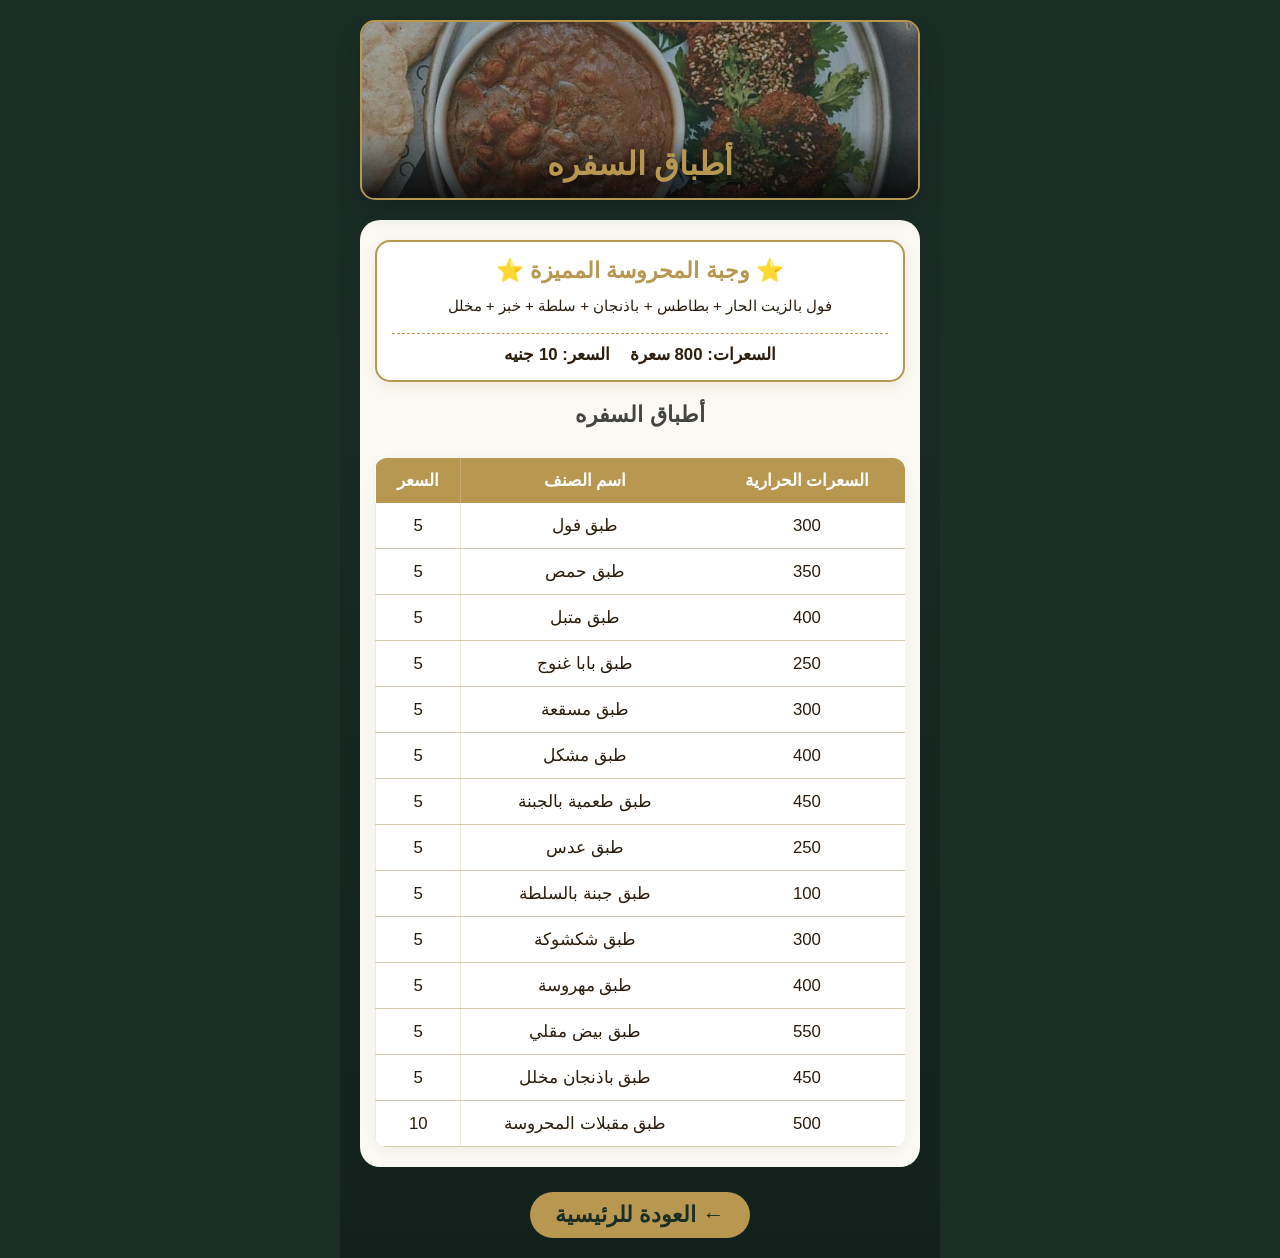
<file: sofra.html>
<!DOCTYPE html>
<html lang="ar" dir="rtl">
<head>
    <meta charset="UTF-8">
    <meta name="viewport" content="width=device-width, initial-scale=1.0">
    <title>أطباق السفره | ركن المحروسة</title>
    <link rel="stylesheet" href="style.css">
    <style>
        body {
            background-color: #1a2e26;
            color: #fff;
            font-family: 'Cairo', sans-serif;
            margin: 0;
            padding: 0;
            text-align: center;
        }

        .menu-page {
            max-width: 600px;
            margin: 0 auto;
            padding: 20px;
            background: linear-gradient(180deg, #1a2e26 0%, #12211b 100%);
            min-height: 100vh;
        }

        .page-banner {
            position: relative;
            width: 100%;
            height: 180px;
            border-radius: 15px;
            overflow: hidden;
            border: 2px solid #b89750;
            margin-bottom: 20px;
        }

            .page-banner img {
                width: 100%;
                height: 100%;
                object-fit: cover;
            }

        .banner-title {
            position: absolute;
            bottom: 0;
            left: 0;
            right: 0;
            background: linear-gradient(to top, rgba(0,0,0,0.8), transparent);
            padding: 15px;
        }

            .banner-title h1 {
                color: #b89750;
                font-size: 2rem;
                margin: 0;
            }

        .menu-list {
            background: #fbf9f4;
            border-radius: 20px;
            padding: 20px 15px;
            color: #2c1d0c;
        }

        .special-meal-card {
            background: #fff;
            border: 2px solid #b89750;
            border-radius: 15px;
            padding: 15px;
            margin-bottom: 20px;
            box-shadow: 0 4px 15px rgba(184, 151, 80, 0.15);
            text-align: center;
        }

            .special-meal-card h3 {
                color: #b89750;
                margin: 0 0 10px 0;
                font-size: 1.4rem;
            }

            .special-meal-card p {
                color: #2c1d0c;
                font-size: 0.95rem;
                margin: 0 0 15px 0;
                line-height: 1.6;
            }

        .special-meal-divider {
            border: none;
            border-top: 1px dashed #b89750;
            margin: 10px 0;
        }

        .special-meal-footer {
            display: flex;
            justify-content: center;
            gap: 20px;
            color: #2c1d0c;
            font-weight: bold;
            font-size: 1.05rem;
        }

        .menu-title {
            font-size: 1.8rem;
            color: #2c1d0c;
            margin: 10px 0 20px 0;
            font-weight: bold;
        }

        .menu-table {
            width: 100%;
            border-collapse: collapse;
            text-align: center;
            background-color: #fff;
            border-radius: 12px;
            overflow: hidden;
            box-shadow: 0 4px 15px rgba(0,0,0,0.05);
        }

            .menu-table th {
                background-color: #b89750;
                color: #fff;
                padding: 12px 10px;
                font-size: 1.05rem;
                font-weight: bold;
                border-left: 1px solid rgba(255,255,255,0.2);
            }

                .menu-table th:first-child {
                    border-left: none;
                }

            .menu-table td {
                padding: 12px 10px;
                border-bottom: 1px solid #d4c8b0;
                border-left: 1px solid rgba(212, 200, 176, 0.4);
                color: #2c1d0c;
                font-size: 1.05rem;
            }

                .menu-table td:first-child {
                    border-left: none;
                }

            .menu-table tr:hover {
                background-color: rgba(184, 151, 80, 0.08);
            }

        .back {
            display: inline-block;
            margin-top: 25px;
            padding: 10px 25px;
            background: #b89750;
            color: #1a2e26;
            text-decoration: none;
            border-radius: 25px;
            font-weight: bold;
            transition: all 0.3s ease;
        }

            .back:hover {
                background: #fff;
            }
    </style>
</head>
<body>

    <div class="menu-page">
        <div class="page-banner">
            <img src="sofra.JPG" alt="أطباق السفره">
            <div class="banner-title">
                <h1>أطباق السفره</h1>
            </div>
        </div>

        <div class="menu-list">
            <!-- وجبة المحروسة المميزة الثابتة -->
            <div class="special-meal-card">
                <h3>⭐ وجبة المحروسة المميزة ⭐</h3>
                <p>فول بالزيت الحار + بطاطس + باذنجان + سلطة + خبز + مخلل</p>
                <hr class="special-meal-divider">
                <div class="special-meal-footer">
                    <span>السعرات: 800 سعرة</span>
                    <span>السعر: 10 جنيه</span>
                </div>
            </div>

            <h2 class="menu-title">أطباق السفره</h2>

            <table class="menu-table">
                <thead>
                    <tr>
                        <th>السعرات الحرارية</th>
                        <th>اسم الصنف</th>
                        <th>السعر</th>
                    </tr>
                </thead>
                <tbody>
                    <tr>
                        <td>300</td>
                        <td>طبق فول</td>
                        <td>5</td>
                    </tr>
                    <tr>
                        <td>350</td>
                        <td>طبق حمص</td>
                        <td>5</td>
                    </tr>
                    <tr>
                        <td>400</td>
                        <td>طبق متبل</td>
                        <td>5</td>
                    </tr>
                    <tr>
                        <td>250</td>
                        <td>طبق بابا غنوج</td>
                        <td>5</td>
                    </tr>
                    <tr>
                        <td>300</td>
                        <td>طبق مسقعة</td>
                        <td>5</td>
                    </tr>
                    <tr>
                        <td>400</td>
                        <td>طبق مشكل</td>
                        <td>5</td>
                    </tr>
                    <tr>
                        <td>450</td>
                        <td>طبق طعمية بالجبنة</td>
                        <td>5</td>
                    </tr>
                    <tr>
                        <td>250</td>
                        <td>طبق عدس</td>
                        <td>5</td>
                    </tr>
                    <tr>
                        <td>100</td>
                        <td>طبق جبنة بالسلطة</td>
                        <td>5</td>
                    </tr>
                    <tr>
                        <td>300</td>
                        <td>طبق شكشوكة</td>
                        <td>5</td>
                    </tr>
                    <tr>
                        <td>400</td>
                        <td>طبق مهروسة</td>
                        <td>5</td>
                    </tr>
                    <tr>
                        <td>550</td>
                        <td>طبق بيض مقلي</td>
                        <td>5</td>
                    </tr>
                    <tr>
                        <td>450</td>
                        <td>طبق باذنجان مخلل</td>
                        <td>5</td>
                    </tr>
                    <tr>
                        <td>500</td>
                        <td>طبق مقبلات المحروسة</td>
                        <td>10</td>
                    </tr>
                </tbody>
            </table>
        </div>

        <a href="index.html" class="back">← العودة للرئيسية</a>
    </div>

</body>
</html>
</file>
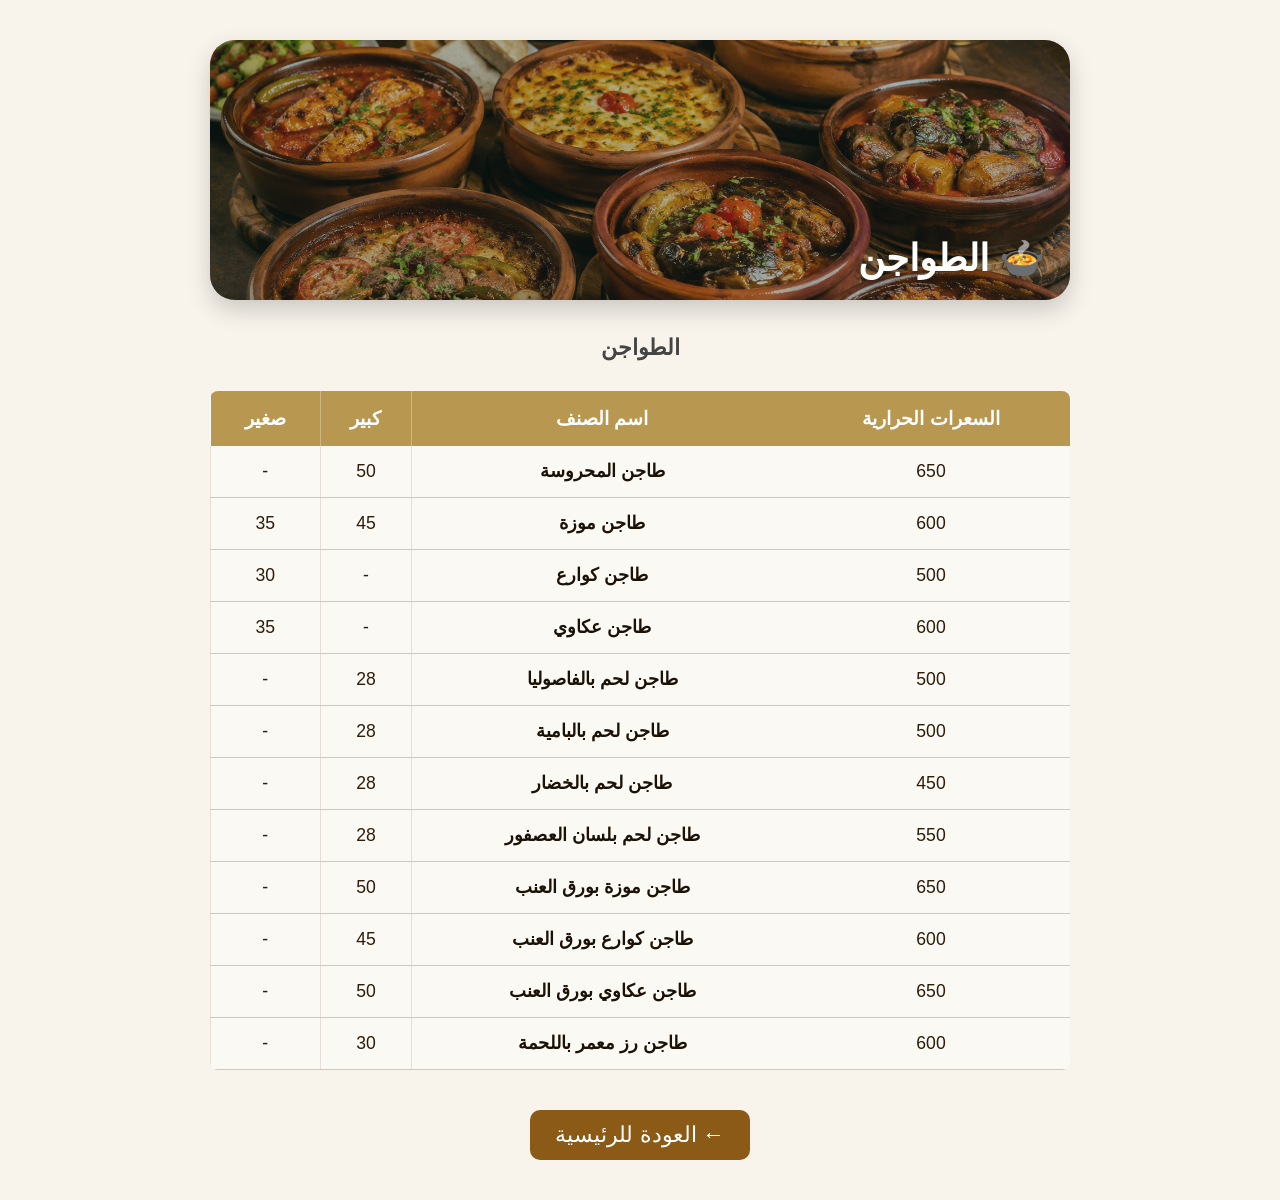
<file: tawagen.html>
<!DOCTYPE html>
<html lang="ar" dir="rtl">
<head>
    <meta charset="UTF-8">
    <meta name="viewport" content="width=device-width, initial-scale=1.0">
    <title>الطواجن | ركن المحروسة</title>
    <link rel="stylesheet" href="style.css">
    <style>
        .menu-table {
            width: 100%;
            border-collapse: collapse;
            text-align: center;
            margin-top: 25px;
            background-color: rgba(255, 255, 255, 0.4);
            border-radius: 8px;
            overflow: hidden;
        }

            .menu-table th {
                background-color: #b89750;
                color: #fff;
                padding: 16px 10px;
                font-size: 1.2rem;
                font-weight: bold;
                /* خطوط فاصلة رأسية هادية بين خانات الهيدر */
                border-left: 1px solid rgba(255, 255, 255, 0.3);
            }

                .menu-table th:first-child {
                    border-left: none;
                }

            .menu-table td {
                padding: 15px 10px;
                border-bottom: 1px solid #d4c8b0;
                color: #2c1d0c;
                font-size: 1.1rem;
                /* خطوط فاصلة رأسية خفيفة جداً بين الأعمدة */
                border-left: 1px solid rgba(212, 200, 176, 0.5);
            }

                .menu-table td:first-child {
                    border-left: none;
                }

                .menu-table td:nth-child(2) {
                    font-weight: 600;
                    color: #1a1107;
                }

            .menu-table tr:hover {
                background-color: rgba(184, 151, 80, 0.08);
                transition: background-color 0.3s ease;
            }

        .banner-title h1 {
            font-size: 2.3rem;
        }

        .menu-title {
            font-size: 2rem;
            margin: 25px 0 10px 0;
            color: #2c1d0c;
            text-align: center;
            font-weight: bold;
        }
    </style>
</head>
<body>

    <div class="menu-page">
        <div class="page-banner">
            <img src="tawagen.PNG" alt="الطواجن">
            <div class="banner-title">
                <h1>🍲 الطواجن</h1>
            </div>
        </div>

        <h2 class="menu-title">الطواجن</h2>

        <div class="menu-list">
            <table class="menu-table">
                <tr>
                    <th>السعرات الحرارية</th>
                    <th>اسم الصنف</th>
                    <th>كبير</th>
                    <th>صغير</th>
                </tr>
                <tr>
                    <td>650</td>
                    <td>طاجن المحروسة</td>
                    <td>50</td>
                    <td>-</td>
                </tr>
                <tr>
                    <td>600</td>
                    <td>طاجن موزة</td>
                    <td>45</td>
                    <td>35</td>
                </tr>
                <tr>
                    <td>500</td>
                    <td>طاجن كوارع</td>
                    <td>-</td>
                    <td>30</td>
                </tr>
                <tr>
                    <td>600</td>
                    <td>طاجن عكاوي</td>
                    <td>-</td>
                    <td>35</td>
                </tr>
                <tr>
                    <td>500</td>
                    <td>طاجن لحم بالفاصوليا</td>
                    <td>28</td>
                    <td>-</td>
                </tr>
                <tr>
                    <td>500</td>
                    <td>طاجن لحم بالبامية</td>
                    <td>28</td>
                    <td>-</td>
                </tr>
                <tr>
                    <td>450</td>
                    <td>طاجن لحم بالخضار</td>
                    <td>28</td>
                    <td>-</td>
                </tr>
                <tr>
                    <td>550</td>
                    <td>طاجن لحم بلسان العصفور</td>
                    <td>28</td>
                    <td>-</td>
                </tr>
                <tr>
                    <td>650</td>
                    <td>طاجن موزة بورق العنب</td>
                    <td>50</td>
                    <td>-</td>
                </tr>
                <tr>
                    <td>600</td>
                    <td>طاجن كوارع بورق العنب</td>
                    <td>45</td>
                    <td>-</td>
                </tr>
                <tr>
                    <td>650</td>
                    <td>طاجن عكاوي بورق العنب</td>
                    <td>50</td>
                    <td>-</td>
                </tr>
                <tr>
                    <td>600</td>
                    <td>طاجن رز معمر باللحمة</td>
                    <td>30</td>
                    <td>-</td>
                </tr>
            </table>
        </div>

        <a href="index.html" class="back">← العودة للرئيسية</a>
    </div>

</body>
</html>
</file>
<file: style.css>
:root{
    --green:#14352d;
    --gold:#b17820;
    --white:#ffffff;
    --cream:#f8f4ec;
}

*{
    margin:0;
    padding:0;
    box-sizing:border-box;
    font-family:Tahoma,sans-serif;
}
body{
    background:var(--cream);
    color:#333;
}

/* ===== Header ===== */

header{
    position:relative;
    height:420px;
    overflow:hidden;
    text-align:center;
}

.header-bg{
    width:100%;
    height:100%;
    object-fit:cover;
    opacity:.28;
    display:block;
}

.overlay{
    position:absolute;
    top:0;
    left:0;
    width:100%;
    height:100%;
    background:var(--green);
    opacity:.88;
}

.header-content{
    position:absolute;
    top:50%;
    left:50%;
    transform:translate(-50%,-50%);
    width:90%;
    z-index:2;
}

.logo{
    width:120px;
    height:120px;
    border-radius:50%;
    border:5px solid white;
    object-fit:cover;
    margin:auto;
    display:block;
    margin-bottom:20px;
    box-shadow:0 10px 30px rgba(0,0,0,.35);
}

header h1{
    font-size:60px;
    color:#c8912f;
    margin:10px 0;
}

header p{
    font-size:28px;
    color:#fff;
}

.gold-line{
    width:120px;
    height:5px;
    background:#c8912f;
    margin:20px auto 0;
    border-radius:20px;
}
.header-phone{
    margin-top:14px;
    color:#fff;
    font-size:15px;
    font-weight:400;
    letter-spacing:2px;
    opacity:.85;
}
/* ===== العنوان ===== */

.title{
    margin:40px 0;
    text-align:center;
}

.title h2{
    font-size:35px;
    color:#8a5a16;
}
.subtitle{
    text-align:center;
    font-size:22px;
    color:#666;
    margin-top:10px;
    margin-bottom:35px;
    font-weight:500;
}
/* ===== الكروت ===== */

.categories{

    display:grid;

    grid-template-columns:
    repeat(auto-fit,minmax(250px,1fr));

    gap:30px;

    padding:30px;

}

.card{
    background:var(--white);
    border-radius:22px;
    overflow:hidden;
    box-shadow:0 10px 25px rgba(0,0,0,.12);
    border:1.5px solid rgba(177,120,32,.25);
    transition:.35s;
}

.card:hover{
    transform:translateY(-8px);
    box-shadow:0 18px 35px rgba(0,0,0,.18);
    border:1.5px solid var(--gold);
}
.card img{
    width:100%;
    height:230px;
    object-fit:cover;
    transition:.4s;
}
.card:hover img{
    transform:scale(1.08);
}

.card a{

    text-decoration:none;

    color:black;

}

.card span{
    display:block;
    padding:18px 15px 22px;
    text-align:center;
    font-size:30px;
    font-weight:bold;
    color:var(--gold);
    position:relative;
}

.card span::before{
    content:"";
    display:block;
    width:70px;
    height:3px;
    background:var(--gold);
    margin:0 auto 15px;
    border-radius:50px;
}
/* ===== صفحات الأصناف ===== */

.menu-page{

    max-width:900px;

    margin:auto;

    padding:40px 20px;

}

.menu-page h1{

    text-align:center;

    font-size:50px;

    color:#8a5a16;

    margin-bottom:15px;

}

.menu-page h2{

    text-align:center;

    margin-bottom:30px;

    color:#444;

    font-size:22px;

}

.menu-list li{
    list-style:none;
    display:flex;
    justify-content:space-between;
    align-items:center;
    padding:18px 8px;
    border-bottom:1px solid #ececec;
}
.menu-list li{

    list-style:none;

    padding:15px;

    font-size:26px;

    border-bottom:1px solid #eee;

}

.menu-list li:last-child{

    border:none;

}

.back{
    display:block;
    width:fit-content;
    margin:40px auto 0;
    padding:12px 25px;
    background:#8a5a16;
    color:white;
    border-radius:10px;
    text-decoration:none;
    font-size:22px;
}
.gold-line{
    width:120px;
    height:3px;
    background:var(--gold);
    margin:25px auto 35px;
    border-radius:50px;
}
.card img{
    transition:0.4s;
}

.card:hover img{
    transform:scale(1.08);
}
.contact-box{
    width:90%;
    max-width:500px;
    margin:40px auto;
    text-align:center;
}

.contact-box h3{
    color:var(--gold);
    font-size:20px;
    margin-bottom:18px;
    font-weight:600;
}

.contact-btn{
    display:block;
    text-decoration:none;
    background:#fff;
    color:var(--green);
    padding:16px;
    margin:15px 0;
    border-radius:50px;
    font-size:22px;
    font-weight:bold;
    box-shadow:0 8px 18px rgba(0,0,0,.12);
    transition:.3s;
}

.contact-btn:hover{
    background:var(--gold);
    color:#fff;
    transform:translateY(-3px);
}
.social-links{
    display:flex;
    justify-content:center;
    align-items:flex-start;
    gap:18px;
    margin-top:30px;
}

.social-item{
    width:65px;
    text-align:center;
    display:flex;
    flex-direction:column;
    align-items:center;
}

.icon{
    width:44px;
height:44px;
    border-radius:50%;
    background:#fff;
    display:flex;
    justify-content:center;
    align-items:center;
    font-size:20px;
    box-shadow:0 6px 15px rgba(0,0,0,.12);
    transition:.3s;
}
.icon:hover{
    background:var(--gold);
    color:var(--white);
    transform:translateY(-5px);
}

.social-item span{
    display:block;
    margin-top:6px;
    font-size:12px;
    font-weight:600;
    color:var(--green);
    line-height:1.3;
}
.phone-number{
    margin-top:35px;
    font-size:28px;
    font-weight:bold;
    color:var(--gold)
}
.phone-icon{
    color:#b17820;
}

.whatsapp-icon{
    color:#25D366;
}

.facebook-icon{
    color:#1877F2;
}
a{
    text-decoration:none;
    color:inherit;
}

a:visited{
    color:inherit;
}

a:hover{
    color:inherit;
}
.page-banner{
    position:relative;
    width:100%;
    height:260px;
    border-radius:25px;
    overflow:hidden;
    margin-bottom:35px;
    box-shadow:0 10px 25px rgba(0,0,0,.18);
}

.page-banner img{
    width:100%;
    height:100%;
    object-fit:cover;
}

.page-banner::after{
    content:"";
    position:absolute;
    inset:0;
    background:rgba(20,53,45,.35);
}

.banner-title{
    position:absolute;
    bottom:20px;
    right:25px;
    z-index:2;
}

.banner-title h1{
    color:#fff;
    font-size:42px;
    margin:0;
    text-shadow:0 3px 10px rgba(0,0,0,.5);
}
.item-name{
    font-size:24px;
    font-weight:600;
    color:var(--green);
}

.item-price{
    font-size:22px;
    font-weight:bold;
    color:var(--gold);
    min-width:60px;
    text-align:left;
}
.menu-title{
    text-align:center;
    font-size:42px;
    color:var(--gold);
    margin:30px 0;
    font-weight:bold;
}
</file>
